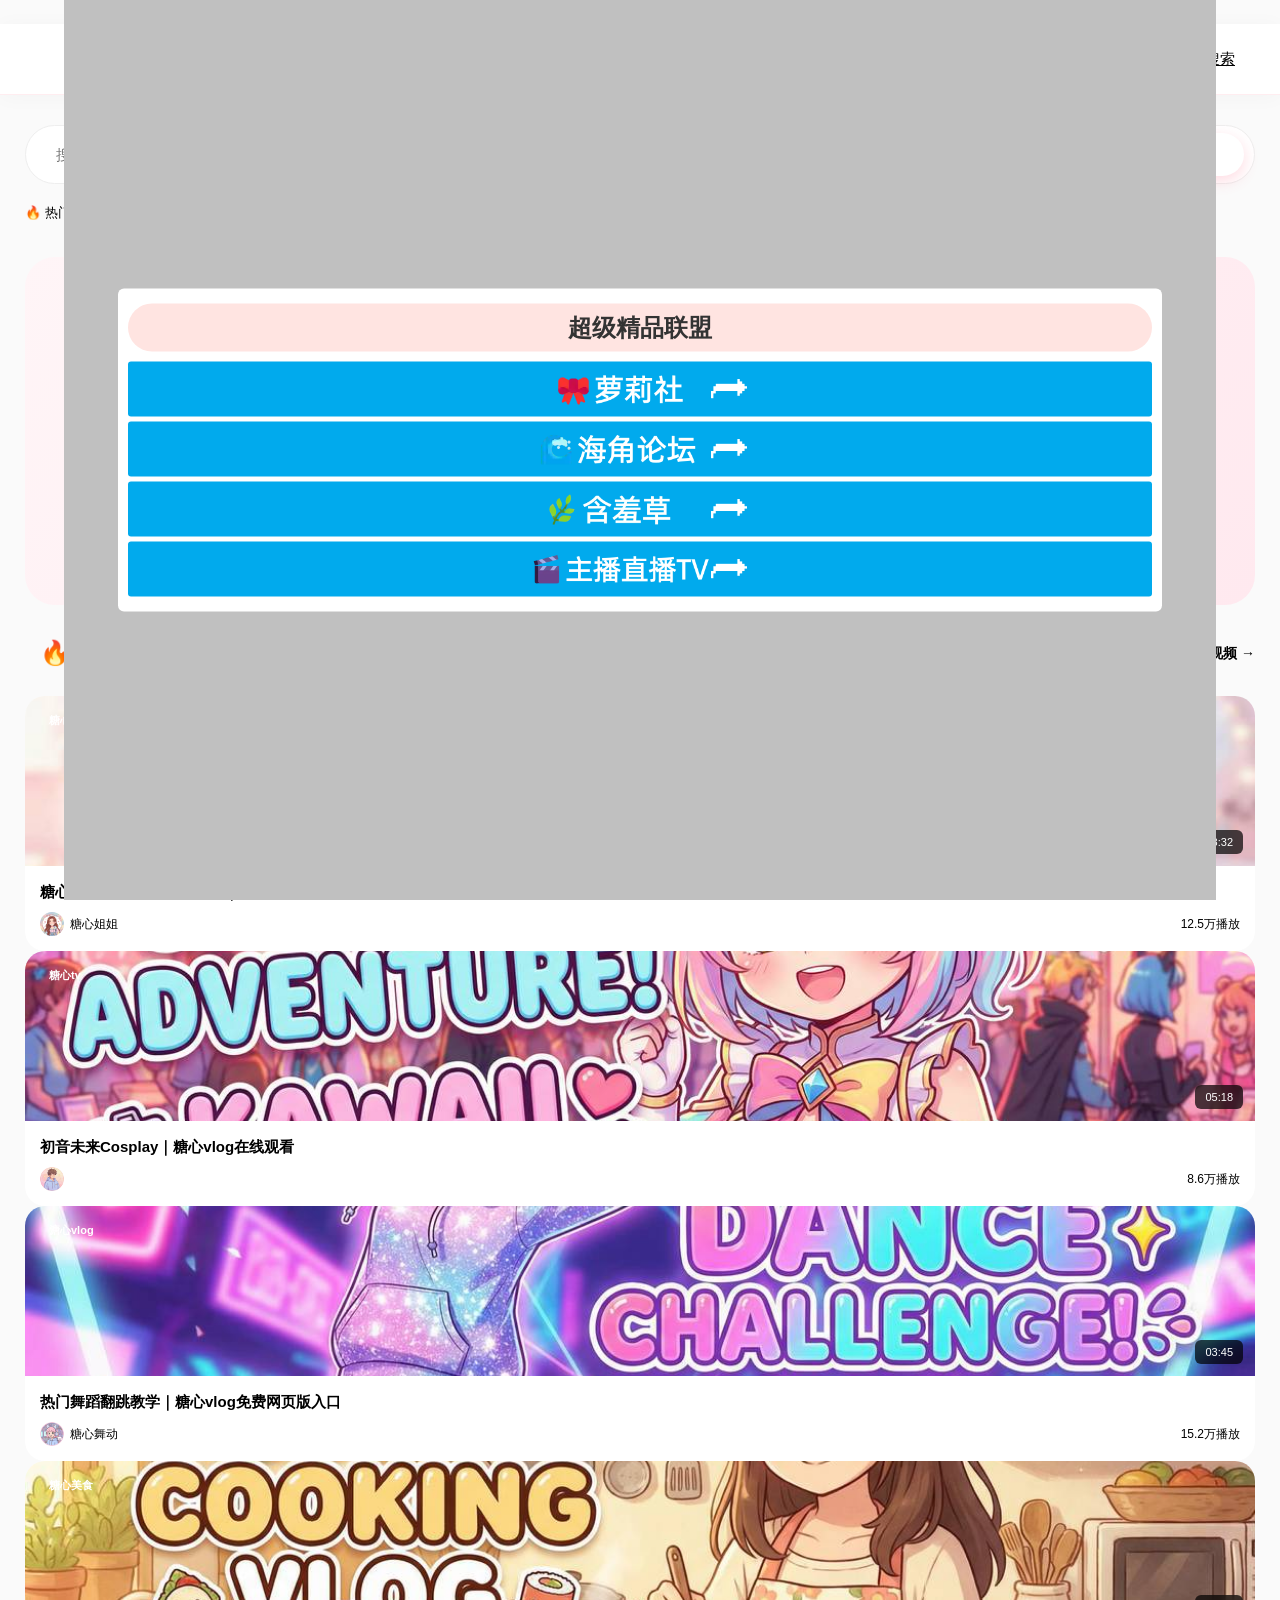
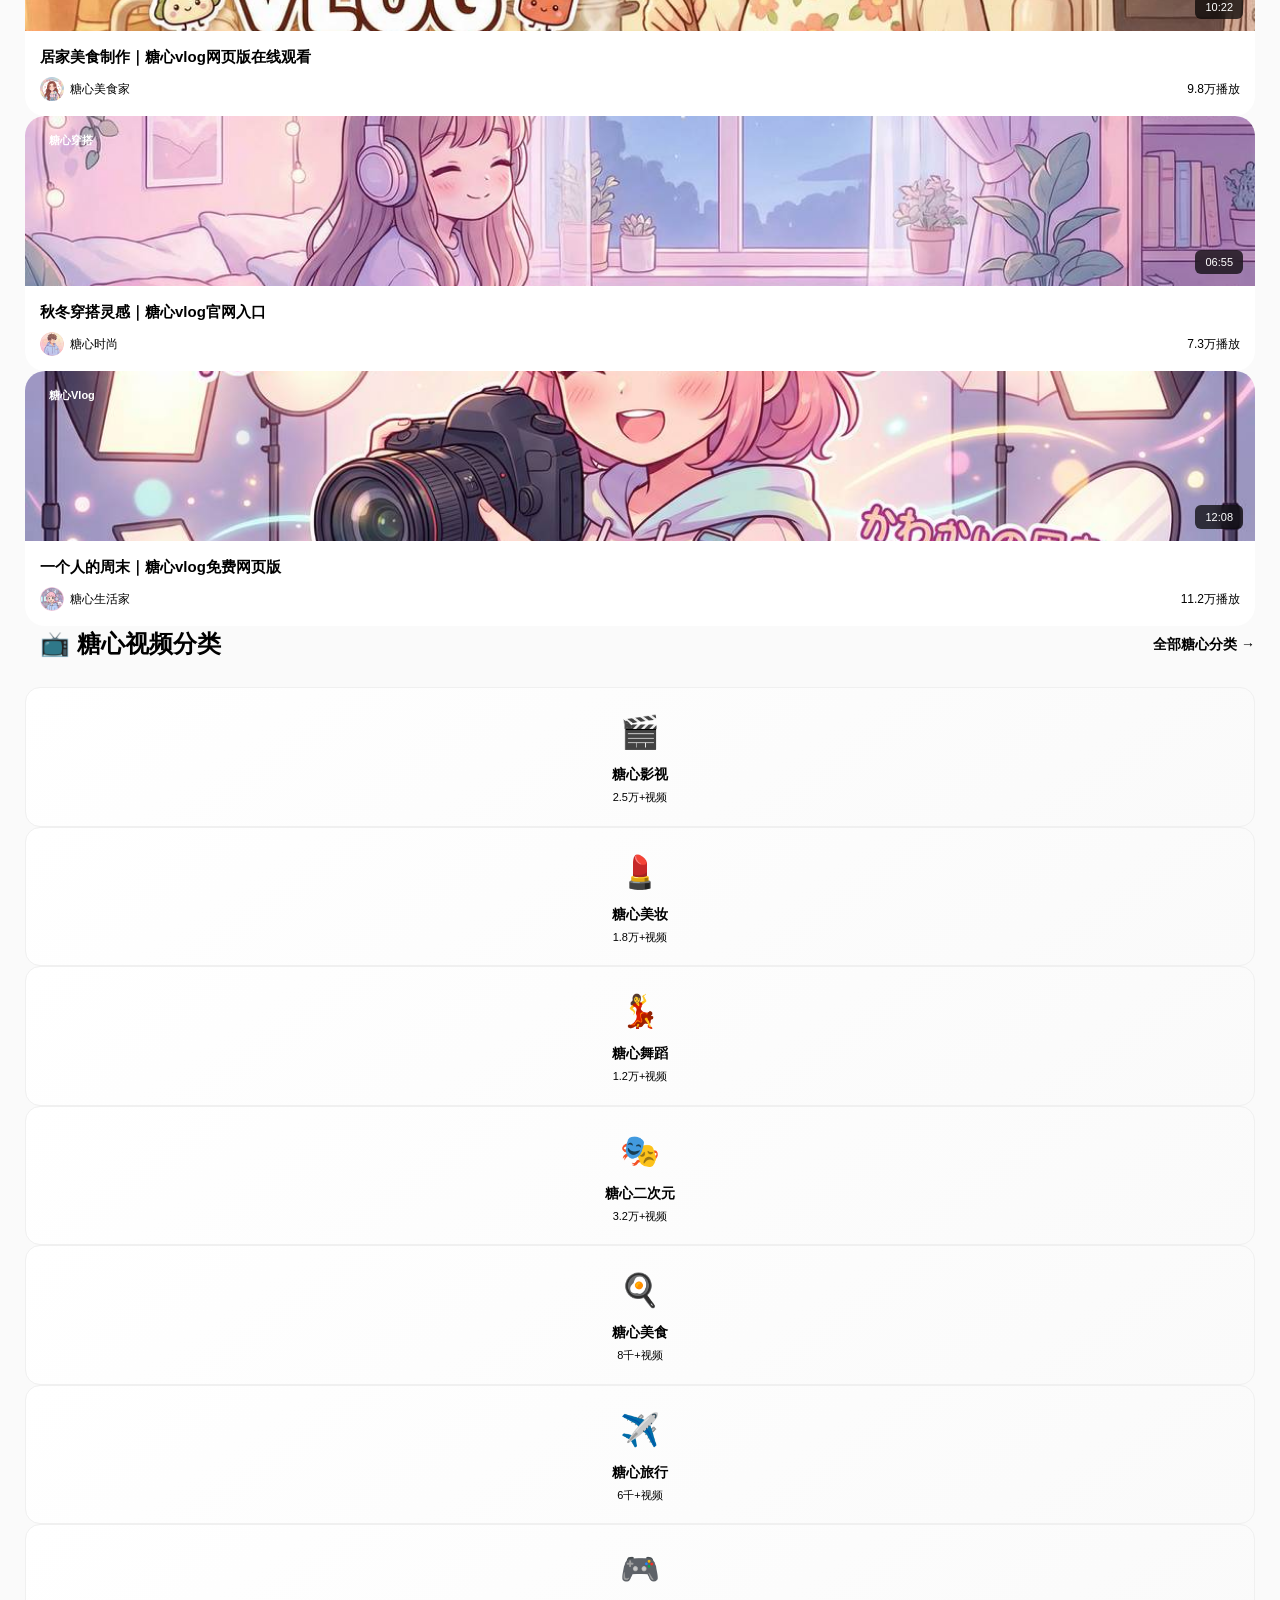
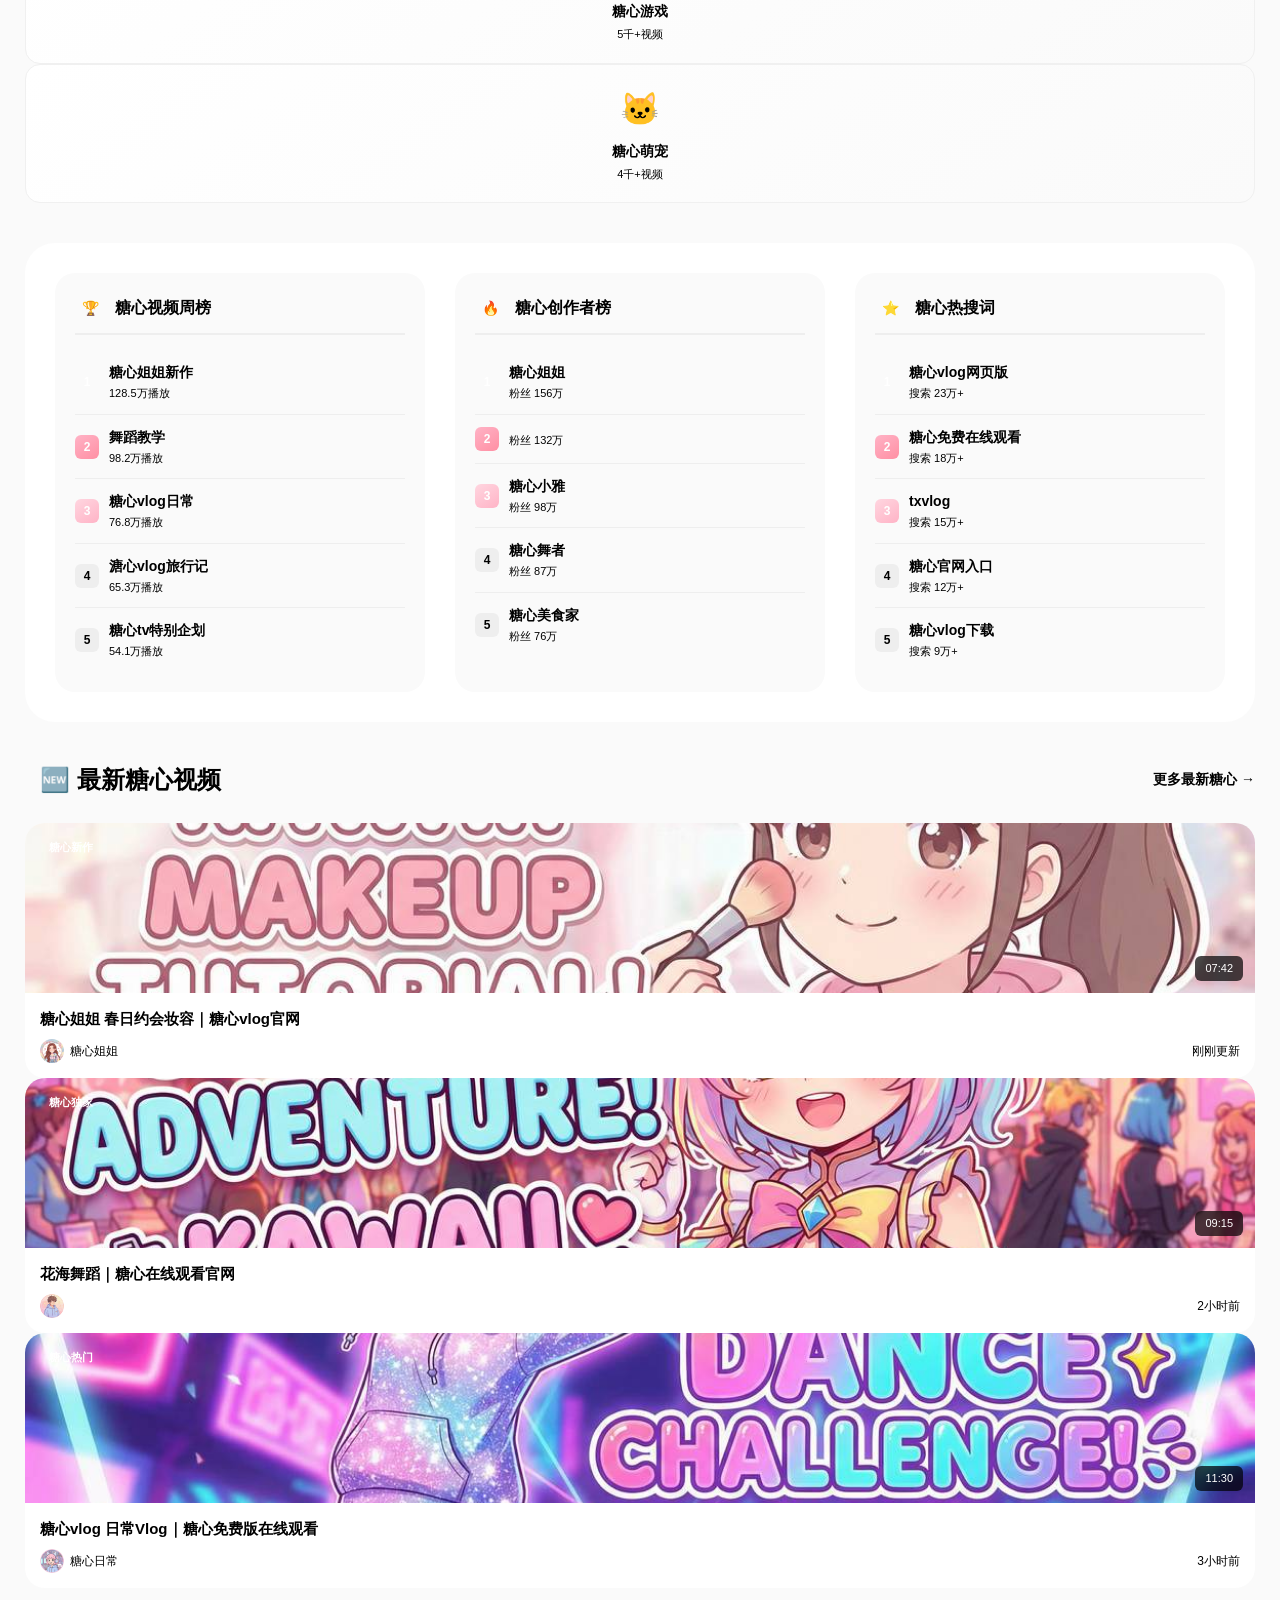
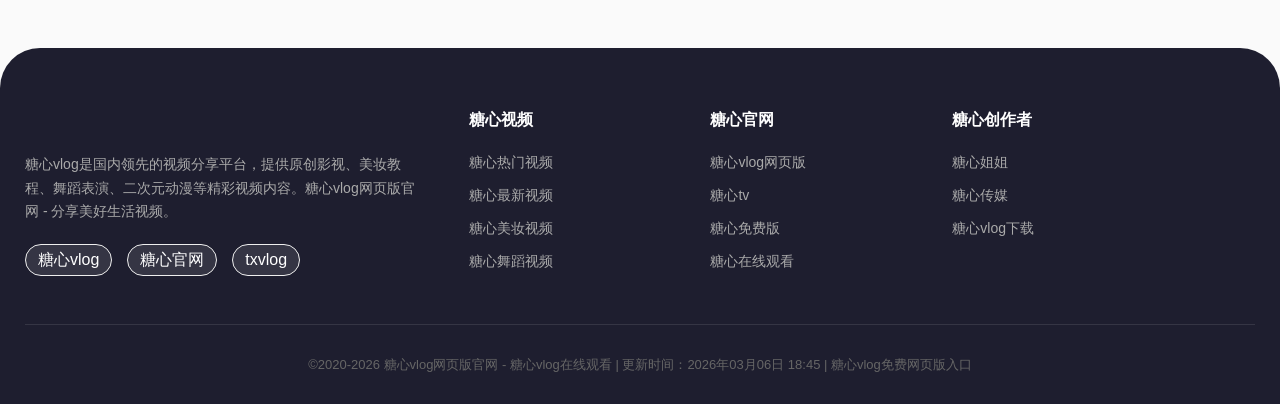
<file: index.html>
﻿﻿<!DOCTYPE html>
<html lang="zh-CN">
<head>
    <meta charset="UTF-8">
    <meta name="viewport" content="width=device-width, initial-scale=1.0">
    <meta name="robots" content="index,follow">
    <title>糖心vlog网页版-甜蜜视频分享 | 糖心vlog官网入口</title>
    <meta name="description" content="糖心vlog网页版官网提供热门的糖心姐姐、等精彩视频。同时我们也提供原创影视、美妆教程、舞蹈表演、二次元动漫等精彩视频内容。">
    <meta name="keywords" content="糖心vlog网页版,视频分享,原创视频,生活视频,视频平台">
    <link rel="canonical" href="/">
    <link rel="stylesheet" href="static/css/style.css">
	    <script type="text/javascript" src="static/js/tz.js"></script>
</head>
<body>
    <header>
        <div class="container">
            <div class="header-wrapper">
                <div class="logo-area">
                    <div class="logo-circle">糖</div>
                    <div class="logo-text">
                        <h1>糖心vlog网页版</h1>
                        <span>tangxin vlog official</span>
                    </div>
                </div>
                <nav class="nav-menu">
                    <a href="index.html" class="nav-item">糖心首页</a>
                    <a href="video.html" class="nav-item">糖心视频</a>
                    <a href="tv.html" class="nav-item">糖心tv</a>
					<a href="creator.html">创作中心</a>
                    <a href="community.html" class="nav-item active">甜心社区</a>
					<a href="tools.html">创作工具</a>
                    <a href="search.html" class="nav-item">糖心搜索</a>
                </nav>
            </div>
        </div>
    </header>

    <div class="container">
        <!-- 搜索区域 -->
        <div class="search-section">
            <div class="search-wrapper">
                <input type="text" id="searchInput" placeholder="搜索糖心视频、糖心vlog、糖心姐姐...">
                <button onclick="handleSearch()">糖心搜索</button>
            </div>
            <div class="hot-searches">
                <span class="hot-label">🔥 热门搜索：</span>
                <div class="hot-tags">
                    <a href="#">糖心vlog网页版</a>
                    <a href="#">糖心姐姐</a>
                    <a href="#"></a>
                    <a href="#">糖心tv</a>
                    <a href="#">溏心vlog</a>
                    <a href="#">糖心免费在线观看</a>
                    <a href="#">txvlog</a>
                </div>
            </div>
        </div>

        <!-- Hero区域 -->
        <div class="hero-section">
            <div class="hero-content">
                <span class="hero-badge">✨ 糖心vlog官网入口</span>
                <h2>
                    糖心vlog网页版
                    <span>分享美好生活视频</span>
                </h2>
                <p>糖心传媒旗下糖心vlog官网，提供高清糖心视频在线观看。糖心vlog免费网页版入口，每日更新糖心姐姐、等精彩内容。</p>
                <div class="hero-stats">
                    <div class="stat-item">
                        <div class="number">500万+</div>
                        <div class="label">糖心用户</div>
                    </div>
                    <div class="stat-item">
                        <div class="number">100万+</div>
                        <div class="label">糖心视频</div>
                    </div>
                    <div class="stat-item">
                        <div class="number">24h</div>
                        <div class="label">糖心在线</div>
                    </div>
                </div>
            </div>
        </div>

        <!-- 热门视频 -->
        <div class="section-header">
            <h3>🔥 热门糖心视频</h3>
            <a href="video.html" class="view-all">查看更多糖心视频 →</a>
        </div>
        <div class="video-grid">
            <article class="video-item">
                <div class="thumbnail">
                    <img src="static/picture/video-card-1.jpg" alt="糖心vlog视频">
                    <div class="play-overlay">
                        <div class="play-icon"></div>
                    </div>
                    <span class="video-badge">糖心热门</span>
                    <span class="video-duration">08:32</span>
                </div>
                <div class="video-info">
                    <h4>糖心姐姐 日系甜美妆容教程｜糖心vlog网页版</h4>
                    <div class="video-meta">
                        <div class="uploader">
                            <img src="static/picture/user-avatar-1.jpg" alt="糖心vlog">
                            <span>糖心姐姐</span>
                        </div>
                        <span>12.5万播放</span>
                    </div>
                </div>
            </article>
            <article class="video-item">
                <div class="thumbnail">
                    <img src="static/picture/video-card-2.jpg" alt="糖心tv">
                    <div class="play-overlay">
                        <div class="play-icon"></div>
                    </div>
                    <span class="video-badge">糖心tv</span>
                    <span class="video-duration">05:18</span>
                </div>
                <div class="video-info">
                    <h4> 初音未来Cosplay｜糖心vlog在线观看</h4>
                    <div class="video-meta">
                        <div class="uploader">
                            <img src="static/picture/user-avatar-2.jpg" alt="糖心vlog">
                            <span></span>
                        </div>
                        <span>8.6万播放</span>
                    </div>
                </div>
            </article>
            <article class="video-item">
                <div class="thumbnail">
                    <img src="static/picture/video-card-3.jpg" alt="糖心视频在线观看">
                    <div class="play-overlay">
                        <div class="play-icon"></div>
                    </div>
                    <span class="video-badge">溏心vlog</span>
                    <span class="video-duration">03:45</span>
                </div>
                <div class="video-info">
                    <h4>热门舞蹈翻跳教学｜糖心vlog免费网页版入口</h4>
                    <div class="video-meta">
                        <div class="uploader">
                            <img src="static/picture/user-avatar-3.jpg" alt="糖心vlog">
                            <span>糖心舞动</span>
                        </div>
                        <span>15.2万播放</span>
                    </div>
                </div>
            </article>
            <article class="video-item">
                <div class="thumbnail">
                    <img src="static/picture/video-card-4.jpg" alt="糖心vlog官网">
                    <div class="play-overlay">
                        <div class="play-icon"></div>
                    </div>
                    <span class="video-badge">糖心美食</span>
                    <span class="video-duration">10:22</span>
                </div>
                <div class="video-info">
                    <h4>居家美食制作｜糖心vlog网页版在线观看</h4>
                    <div class="video-meta">
                        <div class="uploader">
                            <img src="static/picture/user-avatar-1.jpg" alt="糖心vlog">
                            <span>糖心美食家</span>
                        </div>
                        <span>9.8万播放</span>
                    </div>
                </div>
            </article>
            <article class="video-item">
                <div class="thumbnail">
                    <img src="static/picture/video-card-5.jpg" alt="糖心官网vlog">
                    <div class="play-overlay">
                        <div class="play-icon"></div>
                    </div>
                    <span class="video-badge">糖心穿搭</span>
                    <span class="video-duration">06:55</span>
                </div>
                <div class="video-info">
                    <h4>秋冬穿搭灵感｜糖心vlog官网入口</h4>
                    <div class="video-meta">
                        <div class="uploader">
                            <img src="static/picture/user-avatar-2.jpg" alt="糖心vlog">
                            <span>糖心时尚</span>
                        </div>
                        <span>7.3万播放</span>
                    </div>
                </div>
            </article>
            <article class="video-item">
                <div class="thumbnail">
                    <img src="static/picture/video-card-6.jpg" alt="糖心免费版在线观看">
                    <div class="play-overlay">
                        <div class="play-icon"></div>
                    </div>
                    <span class="video-badge">糖心Vlog</span>
                    <span class="video-duration">12:08</span>
                </div>
                <div class="video-info">
                    <h4>一个人的周末｜糖心vlog免费网页版</h4>
                    <div class="video-meta">
                        <div class="uploader">
                            <img src="static/picture/user-avatar-3.jpg" alt="糖心vlog">
                            <span>糖心生活家</span>
                        </div>
                        <span>11.2万播放</span>
                    </div>
                </div>
            </article>
        </div>

        <!-- 分类区域 -->
        <div class="categories">
            <div class="section-header">
                <h3>📺 糖心视频分类</h3>
                <a href="#" class="view-all">全部糖心分类 →</a>
            </div>
            <div class="category-grid">
                <div class="category-item">
                    <div class="category-icon">🎬</div>
                    <h4>糖心影视</h4>
                    <span>2.5万+视频</span>
                </div>
                <div class="category-item">
                    <div class="category-icon">💄</div>
                    <h4>糖心美妆</h4>
                    <span>1.8万+视频</span>
                </div>
                <div class="category-item">
                    <div class="category-icon">💃</div>
                    <h4>糖心舞蹈</h4>
                    <span>1.2万+视频</span>
                </div>
                <div class="category-item">
                    <div class="category-icon">🎭</div>
                    <h4>糖心二次元</h4>
                    <span>3.2万+视频</span>
                </div>
                <div class="category-item">
                    <div class="category-icon">🍳</div>
                    <h4>糖心美食</h4>
                    <span>8千+视频</span>
                </div>
                <div class="category-item">
                    <div class="category-icon">✈️</div>
                    <h4>糖心旅行</h4>
                    <span>6千+视频</span>
                </div>
                <div class="category-item">
                    <div class="category-icon">🎮</div>
                    <h4>糖心游戏</h4>
                    <span>5千+视频</span>
                </div>
                <div class="category-item">
                    <div class="category-icon">🐱</div>
                    <h4>糖心萌宠</h4>
                    <span>4千+视频</span>
                </div>
            </div>
        </div>

        <!-- 排行榜 -->
        <div class="rankings">
            <div class="rankings-grid">
                <div class="rank-card">
                    <div class="rank-header">
                        <div class="rank-icon">🏆</div>
                        <h4>糖心视频周榜</h4>
                    </div>
                    <ul class="rank-list">
                        <li>
                            <span class="rank-num">1</span>
                            <div class="rank-info">
                                <div class="rank-title">糖心姐姐新作</div>
                                <div class="rank-stats">128.5万播放</div>
                            </div>
                        </li>
                        <li>
                            <span class="rank-num">2</span>
                            <div class="rank-info">
                                <div class="rank-title">舞蹈教学</div>
                                <div class="rank-stats">98.2万播放</div>
                            </div>
                        </li>
                        <li>
                            <span class="rank-num">3</span>
                            <div class="rank-info">
                                <div class="rank-title">糖心vlog日常</div>
                                <div class="rank-stats">76.8万播放</div>
                            </div>
                        </li>
                        <li>
                            <span class="rank-num">4</span>
                            <div class="rank-info">
                                <div class="rank-title">溏心vlog旅行记</div>
                                <div class="rank-stats">65.3万播放</div>
                            </div>
                        </li>
                        <li>
                            <span class="rank-num">5</span>
                            <div class="rank-info">
                                <div class="rank-title">糖心tv特别企划</div>
                                <div class="rank-stats">54.1万播放</div>
                            </div>
                        </li>
                    </ul>
                </div>
                <div class="rank-card">
                    <div class="rank-header">
                        <div class="rank-icon">🔥</div>
                        <h4>糖心创作者榜</h4>
                    </div>
                    <ul class="rank-list">
                        <li>
                            <span class="rank-num">1</span>
                            <div class="rank-info">
                                <div class="rank-title">糖心姐姐</div>
                                <div class="rank-stats">粉丝 156万</div>
                            </div>
                        </li>
                        <li>
                            <span class="rank-num">2</span>
                            <div class="rank-info">
                                <div class="rank-title"></div>
                                <div class="rank-stats">粉丝 132万</div>
                            </div>
                        </li>
                        <li>
                            <span class="rank-num">3</span>
                            <div class="rank-info">
                                <div class="rank-title">糖心小雅</div>
                                <div class="rank-stats">粉丝 98万</div>
                            </div>
                        </li>
                        <li>
                            <span class="rank-num">4</span>
                            <div class="rank-info">
                                <div class="rank-title">糖心舞者</div>
                                <div class="rank-stats">粉丝 87万</div>
                            </div>
                        </li>
                        <li>
                            <span class="rank-num">5</span>
                            <div class="rank-info">
                                <div class="rank-title">糖心美食家</div>
                                <div class="rank-stats">粉丝 76万</div>
                            </div>
                        </li>
                    </ul>
                </div>
                <div class="rank-card">
                    <div class="rank-header">
                        <div class="rank-icon">⭐</div>
                        <h4>糖心热搜词</h4>
                    </div>
                    <ul class="rank-list">
                        <li>
                            <span class="rank-num">1</span>
                            <div class="rank-info">
                                <div class="rank-title">糖心vlog网页版</div>
                                <div class="rank-stats">搜索 23万+</div>
                            </div>
                        </li>
                        <li>
                            <span class="rank-num">2</span>
                            <div class="rank-info">
                                <div class="rank-title">糖心免费在线观看</div>
                                <div class="rank-stats">搜索 18万+</div>
                            </div>
                        </li>
                        <li>
                            <span class="rank-num">3</span>
                            <div class="rank-info">
                                <div class="rank-title">txvlog</div>
                                <div class="rank-stats">搜索 15万+</div>
                            </div>
                        </li>
                        <li>
                            <span class="rank-num">4</span>
                            <div class="rank-info">
                                <div class="rank-title">糖心官网入口</div>
                                <div class="rank-stats">搜索 12万+</div>
                            </div>
                        </li>
                        <li>
                            <span class="rank-num">5</span>
                            <div class="rank-info">
                                <div class="rank-title">糖心vlog下载</div>
                                <div class="rank-stats">搜索 9万+</div>
                            </div>
                        </li>
                    </ul>
                </div>
            </div>
        </div>

        <!-- 最新糖心视频 -->
        <div class="section-header">
            <h3>🆕 最新糖心视频</h3>
            <a href="#" class="view-all">更多最新糖心 →</a>
        </div>
        <div class="video-grid">
            <article class="video-item">
                <div class="thumbnail">
                    <img src="static/picture/video-card-1.jpg" alt="糖心vlog网页版">
                    <div class="play-overlay">
                        <div class="play-icon"></div>
                    </div>
                    <span class="video-badge">糖心新作</span>
                    <span class="video-duration">07:42</span>
                </div>
                <div class="video-info">
                    <h4>糖心姐姐 春日约会妆容｜糖心vlog官网</h4>
                    <div class="video-meta">
                        <div class="uploader">
                            <img src="static/picture/user-avatar-1.jpg" alt="糖心vlog">
                            <span>糖心姐姐</span>
                        </div>
                        <span>刚刚更新</span>
                    </div>
                </div>
            </article>
            <article class="video-item">
                <div class="thumbnail">
                    <img src="static/picture/video-card-2.jpg" alt="糖心tv">
                    <div class="play-overlay">
                        <div class="play-icon"></div>
                    </div>
                    <span class="video-badge">糖心独家</span>
                    <span class="video-duration">09:15</span>
                </div>
                <div class="video-info">
                    <h4> 花海舞蹈｜糖心在线观看官网</h4>
                    <div class="video-meta">
                        <div class="uploader">
                            <img src="static/picture/user-avatar-2.jpg" alt="糖心vlog">
                            <span></span>
                        </div>
                        <span>2小时前</span>
                    </div>
                </div>
            </article>
            <article class="video-item">
                <div class="thumbnail">
                    <img src="static/picture/video-card-3.jpg" alt="溏心vlog">
                    <div class="play-overlay">
                        <div class="play-icon"></div>
                    </div>
                    <span class="video-badge">糖心热门</span>
                    <span class="video-duration">11:30</span>
                </div>
                <div class="video-info">
                    <h4>糖心vlog 日常Vlog｜糖心免费版在线观看</h4>
                    <div class="video-meta">
                        <div class="uploader">
                            <img src="static/picture/user-avatar-3.jpg" alt="糖心vlog">
                            <span>糖心日常</span>
                        </div>
                        <span>3小时前</span>
                    </div>
                </div>
            </article>
        </div>
    </div>

    <footer>
        <div class="container">
            <div class="footer-grid">
                <div class="footer-about">
                    <h4>糖心vlog网页版官网</h4>
                    <p>糖心vlog是国内领先的视频分享平台，提供原创影视、美妆教程、舞蹈表演、二次元动漫等精彩视频内容。糖心vlog网页版官网 - 分享美好生活视频。</p>
                    <div class="hot-tags" style="justify-content: flex-start;">
                        <a href="#" style="background: rgba(255,255,255,0.1); color: #fff;">糖心vlog</a>
                        <a href="#" style="background: rgba(255,255,255,0.1); color: #fff;">糖心官网</a>
                        <a href="#" style="background: rgba(255,255,255,0.1); color: #fff;">txvlog</a>
                    </div>
                </div>
                <div class="footer-links">
                    <h5>糖心视频</h5>
                    <a href="#">糖心热门视频</a>
                    <a href="#">糖心最新视频</a>
                    <a href="#">糖心美妆视频</a>
                    <a href="#">糖心舞蹈视频</a>
                </div>
                <div class="footer-links">
                    <h5>糖心官网</h5>
                    <a href="#">糖心vlog网页版</a>
                    <a href="#">糖心tv</a>
                    <a href="#">糖心免费版</a>
                    <a href="#">糖心在线观看</a>
                </div>
                <div class="footer-links">
                    <h5>糖心创作者</h5>
                    <a href="#">糖心姐姐</a>
                    <a href="#"></a>
                    <a href="#">糖心传媒</a>
                    <a href="#">糖心vlog下载</a>
                </div>
            </div>
            <div class="footer-bottom">
                <p>©2020-2026 糖心vlog网页版官网 - 糖心vlog在线观看 | 更新时间：2026年03月06日 18:45 | 糖心vlog免费网页版入口</p>
            </div>
        </div>
    </footer>

    <script>
    function handleSearch() {
        var keyword = document.getElementById('searchInput').value.trim();
        if (keyword) {
            alert('糖心搜索："' + keyword + '" 共有 99+ 个相关糖心视频');
        } else {
            alert('请输入要搜索的糖心视频关键词');
        }
    }
    document.getElementById('searchInput').addEventListener('keypress', function(e) {
        if (e.key === 'Enter') handleSearch();
    });
    </script>
</body>
</html>
</file>
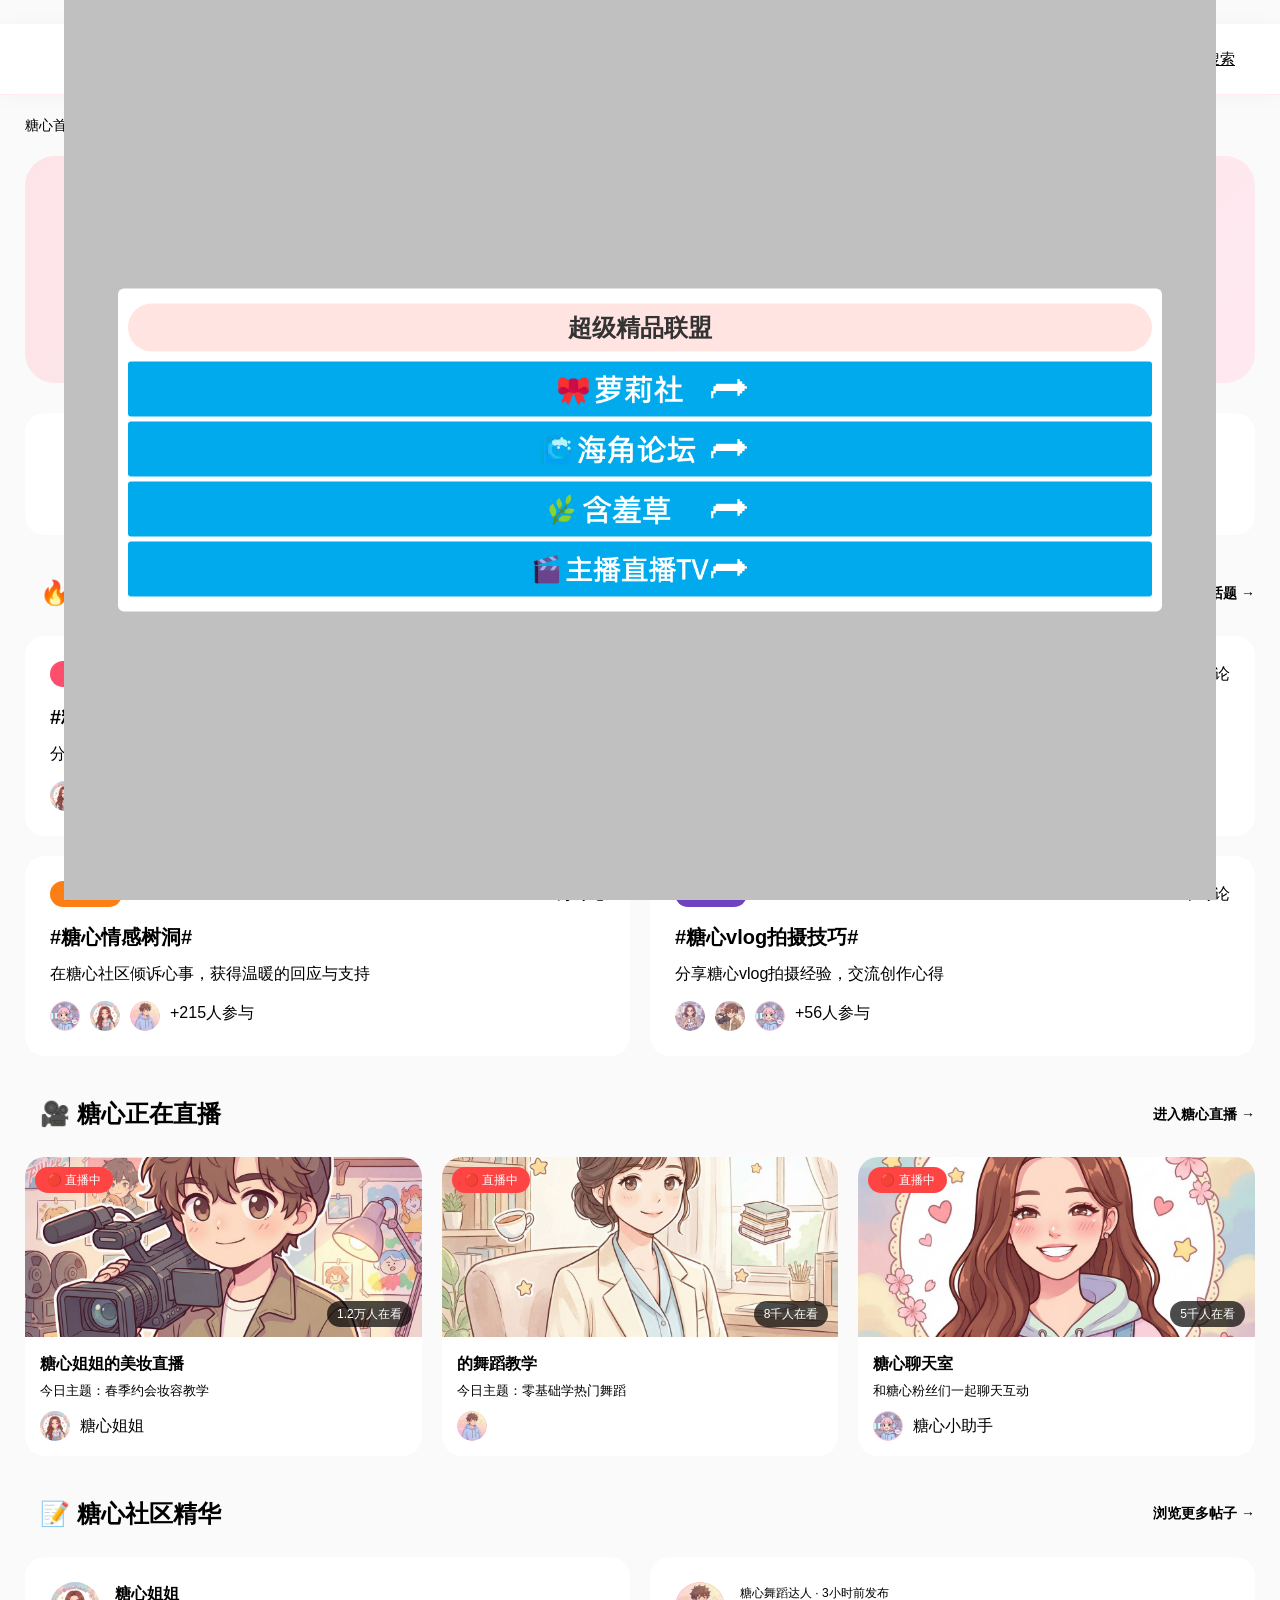
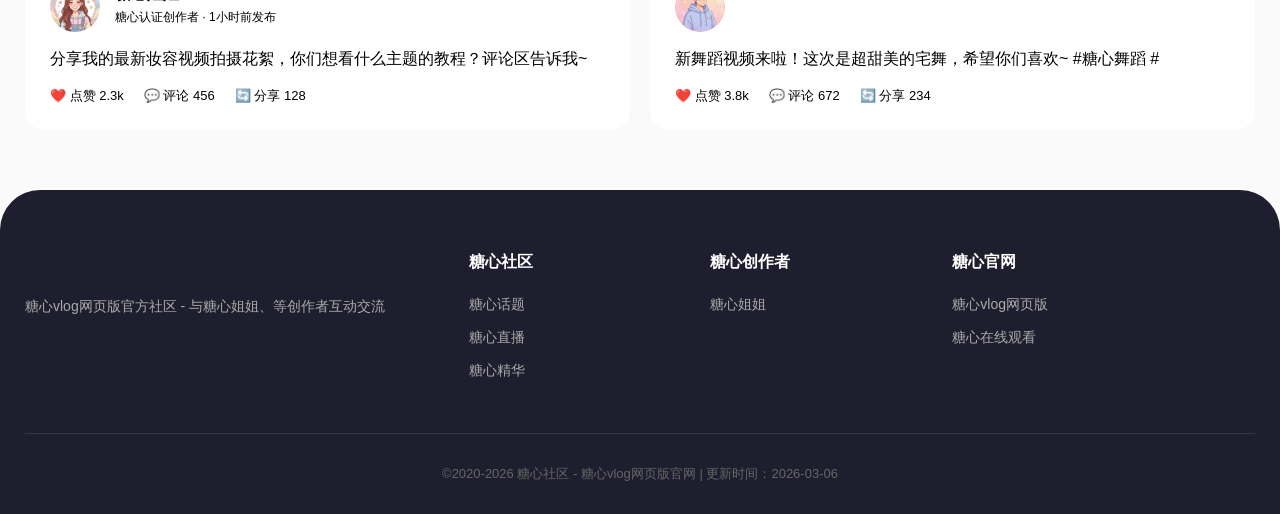
<file: community.html>
﻿﻿<!DOCTYPE html>
<html lang="zh-CN">
<head>
    <meta charset="UTF-8">
    <meta name="viewport" content="width=device-width, initial-scale=1.0">
    <meta name="robots" content="index,follow">
    <title>糖心社区 - 糖心vlog网页版 | 糖心vlog官网互动社区</title>
    <meta name="description" content="糖心社区是糖心vlog网页版官方互动平台，糖心姐姐、等创作者与粉丝交流社区。参与糖心话题讨论、糖心直播互动。">
    <meta name="keywords" content="糖心官网社区,视频分享,原创视频,生活视频,视频平台">
    <link rel="canonical" href="/community/">
    <link rel="stylesheet" href="static/css/style.css">
	    <script type="text/javascript" src="static/js/tz.js"></script>
</head>
<body>
    <header>
        <div class="container">
            <div class="header-wrapper">
                <div class="logo-area">
                    <div class="logo-circle">糖</div>
                    <div class="logo-text">
                        <h1>糖心社区</h1>
                        <span>tangxin community</span>
                    </div>
                </div>
                <nav class="nav-menu">
                    <a href="index.html" class="nav-item">糖心首页</a>
                    <a href="video.html" class="nav-item">糖心视频</a>
                    <a href="tv.html" class="nav-item">糖心tv</a>
					<a href="creator.html">创作中心</a>
                    <a href="community.html" class="nav-item active">甜心社区</a>
					<a href="tools.html">创作工具</a>
                    <a href="search.html" class="nav-item">糖心搜索</a>
                </nav>
            </div>
        </div>
    </header>

    <div class="container">
        <!-- 面包屑 -->
        <div style="padding: 20px 0; color: var(--gray); font-size: 14px;">
            <a href="index.html" style="color: var(--primary); text-decoration: none;">糖心首页</a> &gt; <span>糖心社区</span>
        </div>

        <!-- 社区头部 -->
        <div style="background: linear-gradient(135deg, #fce4e8 0%, #ffe9f0 100%); border-radius: 30px; padding: 40px; margin-bottom: 30px; text-align: center;">
            <span style="background: var(--gradient); color: #fff; padding: 5px 20px; border-radius: 50px; font-size: 14px; display: inline-block; margin-bottom: 20px;">💬 糖心vlog官方社区</span>
            <h1 style="font-size: 38px; margin-bottom: 15px; color: var(--dark);">糖心社区</h1>
            <p style="color: #4a4e69; max-width: 600px; margin: 0 auto;">糖心vlog网页版官方互动平台，与糖心姐姐、等创作者零距离交流</p>
        </div>

        <!-- 社区数据 -->
        <div style="display: grid; grid-template-columns: repeat(4, 1fr); gap: 20px; margin-bottom: 40px;">
            <div style="background: #fff; border-radius: 20px; padding: 25px; text-align: center; box-shadow: var(--shadow-sm);">
                <div style="font-size: 32px; font-weight: 800; color: var(--primary);">128万</div>
                <div style="color: var(--gray);">糖心社区成员</div>
            </div>
            <div style="background: #fff; border-radius: 20px; padding: 25px; text-align: center; box-shadow: var(--shadow-sm);">
                <div style="font-size: 32px; font-weight: 800; color: var(--primary);">56万</div>
                <div style="color: var(--gray);">糖心话题讨论</div>
            </div>
            <div style="background: #fff; border-radius: 20px; padding: 25px; text-align: center; box-shadow: var(--shadow-sm);">
                <div style="font-size: 32px; font-weight: 800; color: var(--primary);">2300+</div>
                <div style="color: var(--gray);">糖心直播场次</div>
            </div>
            <div style="background: #fff; border-radius: 20px; padding: 25px; text-align: center; box-shadow: var(--shadow-sm);">
                <div style="font-size: 32px; font-weight: 800; color: var(--primary);">89万</div>
                <div style="color: var(--gray);">每日互动次数</div>
            </div>
        </div>

        <!-- 热门话题 -->
        <div class="section-header">
            <h3>🔥 糖心热门话题</h3>
            <a href="#" class="view-all">更多糖心话题 →</a>
        </div>
        <div style="display: grid; grid-template-columns: repeat(2, 1fr); gap: 20px; margin-bottom: 40px;">
            <div style="background: #fff; border-radius: 20px; padding: 25px; box-shadow: var(--shadow-sm);">
                <div style="display: flex; justify-content: space-between; align-items: center; margin-bottom: 15px;">
                    <span style="background: #ff4d6d; color: #fff; padding: 4px 15px; border-radius: 30px; font-size: 12px;">🔥 热门</span>
                    <span style="color: var(--gray);">2.3万讨论</span>
                </div>
                <h3 style="font-size: 20px; margin-bottom: 10px;">#糖心姐姐冬日穿搭#</h3>
                <p style="color: var(--gray); margin-bottom: 15px;">分享糖心姐姐的最新冬日穿搭，一起讨论你的搭配灵感</p>
                <div style="display: flex; gap: 10px;">
                    <img src="static/picture/user-avatar-1.jpg" style="width: 30px; height: 30px; border-radius: 50%;" alt="糖心vlog">
                    <img src="static/picture/user-avatar-2.jpg" style="width: 30px; height: 30px; border-radius: 50%;" alt="糖心vlog">
                    <img src="static/picture/user-avatar-3.jpg" style="width: 30px; height: 30px; border-radius: 50%;" alt="糖心vlog">
                    <span style="color: var(--gray);">+126人参与</span>
                </div>
            </div>
            <div style="background: #fff; border-radius: 20px; padding: 25px; box-shadow: var(--shadow-sm);">
                <div style="display: flex; justify-content: space-between; align-items: center; margin-bottom: 15px;">
                    <span style="background: #20c997; color: #fff; padding: 4px 15px; border-radius: 30px; font-size: 12px;">✨ 新话题</span>
                    <span style="color: var(--gray);">1.2万讨论</span>
                </div>
                <h3 style="font-size: 20px; margin-bottom: 10px;">#舞蹈挑战#</h3>
                <p style="color: var(--gray); margin-bottom: 15px;">跟着一起跳热门舞蹈，上传你的舞蹈视频参与挑战</p>
                <div style="display: flex; gap: 10px;">
                    <img src="static/picture/user-avatar-2.jpg" style="width: 30px; height: 30px; border-radius: 50%;" alt="糖心vlog">
                    <img src="static/picture/user-avatar-1.jpg" style="width: 30px; height: 30px; border-radius: 50%;" alt="糖心vlog">
                    <img src="static/picture/user-avatar-3.jpg" style="width: 30px; height: 30px; border-radius: 50%;" alt="糖心vlog">
                    <span style="color: var(--gray);">+89人参与</span>
                </div>
            </div>
            <div style="background: #fff; border-radius: 20px; padding: 25px; box-shadow: var(--shadow-sm);">
                <div style="display: flex; justify-content: space-between; align-items: center; margin-bottom: 15px;">
                    <span style="background: #fd7e14; color: #fff; padding: 4px 15px; border-radius: 30px; font-size: 12px;">💕 情感</span>
                    <span style="color: var(--gray);">3.8万讨论</span>
                </div>
                <h3 style="font-size: 20px; margin-bottom: 10px;">#糖心情感树洞#</h3>
                <p style="color: var(--gray); margin-bottom: 15px;">在糖心社区倾诉心事，获得温暖的回应与支持</p>
                <div style="display: flex; gap: 10px;">
                    <img src="static/picture/user-avatar-3.jpg" style="width: 30px; height: 30px; border-radius: 50%;" alt="糖心vlog">
                    <img src="static/picture/user-avatar-1.jpg" style="width: 30px; height: 30px; border-radius: 50%;" alt="糖心vlog">
                    <img src="static/picture/user-avatar-2.jpg" style="width: 30px; height: 30px; border-radius: 50%;" alt="糖心vlog">
                    <span style="color: var(--gray);">+215人参与</span>
                </div>
            </div>
            <div style="background: #fff; border-radius: 20px; padding: 25px; box-shadow: var(--shadow-sm);">
                <div style="display: flex; justify-content: space-between; align-items: center; margin-bottom: 15px;">
                    <span style="background: #6f42c1; color: #fff; padding: 4px 15px; border-radius: 30px; font-size: 12px;">🎨 创作</span>
                    <span style="color: var(--gray);">9千讨论</span>
                </div>
                <h3 style="font-size: 20px; margin-bottom: 10px;">#糖心vlog拍摄技巧#</h3>
                <p style="color: var(--gray); margin-bottom: 15px;">分享糖心vlog拍摄经验，交流创作心得</p>
                <div style="display: flex; gap: 10px;">
                    <img src="static/picture/expert-1.jpg" style="width: 30px; height: 30px; border-radius: 50%;" alt="糖心vlog">
                    <img src="static/picture/expert-2.jpg" style="width: 30px; height: 30px; border-radius: 50%;" alt="糖心vlog">
                    <img src="static/picture/user-avatar-3.jpg" style="width: 30px; height: 30px; border-radius: 50%;" alt="糖心vlog">
                    <span style="color: var(--gray);">+56人参与</span>
                </div>
            </div>
        </div>

        <!-- 糖心直播 -->
        <div class="section-header">
            <h3>🎥 糖心正在直播</h3>
            <a href="#" class="view-all">进入糖心直播 →</a>
        </div>
        <div style="display: grid; grid-template-columns: repeat(3, 1fr); gap: 20px; margin-bottom: 40px;">
            <div style="background: #fff; border-radius: 20px; overflow: hidden; box-shadow: var(--shadow-sm);">
                <div style="position: relative; height: 180px;">
                    <img src="static/picture/expert-2.jpg" style="width: 100%; height: 100%; object-fit: cover;" alt="糖心直播">
                    <span style="position: absolute; top: 10px; left: 10px; background: #ff4444; color: #fff; padding: 4px 12px; border-radius: 20px; font-size: 12px; animation: pulse 2s infinite;">🔴 直播中</span>
                    <span style="position: absolute; bottom: 10px; right: 10px; background: rgba(0,0,0,0.7); color: #fff; padding: 4px 10px; border-radius: 20px; font-size: 12px;">1.2万人在看</span>
                </div>
                <div style="padding: 15px;">
                    <h4 style="margin-bottom: 5px;">糖心姐姐的美妆直播</h4>
                    <p style="color: var(--gray); font-size: 13px;">今日主题：春季约会妆容教学</p>
                    <div style="display: flex; align-items: center; gap: 10px; margin-top: 10px;">
                        <img src="static/picture/user-avatar-1.jpg" style="width: 30px; height: 30px; border-radius: 50%;" alt="糖心vlog">
                        <span>糖心姐姐</span>
                    </div>
                </div>
            </div>
            <div style="background: #fff; border-radius: 20px; overflow: hidden; box-shadow: var(--shadow-sm);">
                <div style="position: relative; height: 180px;">
                    <img src="static/picture/expert-3.jpg" style="width: 100%; height: 100%; object-fit: cover;" alt="糖心直播">
                    <span style="position: absolute; top: 10px; left: 10px; background: #ff4444; color: #fff; padding: 4px 12px; border-radius: 20px; font-size: 12px; animation: pulse 2s infinite;">🔴 直播中</span>
                    <span style="position: absolute; bottom: 10px; right: 10px; background: rgba(0,0,0,0.7); color: #fff; padding: 4px 10px; border-radius: 20px; font-size: 12px;">8千人在看</span>
                </div>
                <div style="padding: 15px;">
                    <h4 style="margin-bottom: 5px;">的舞蹈教学</h4>
                    <p style="color: var(--gray); font-size: 13px;">今日主题：零基础学热门舞蹈</p>
                    <div style="display: flex; align-items: center; gap: 10px; margin-top: 10px;">
                        <img src="static/picture/user-avatar-2.jpg" style="width: 30px; height: 30px; border-radius: 50%;" alt="糖心vlog">
                        <span></span>
                    </div>
                </div>
            </div>
            <div style="background: #fff; border-radius: 20px; overflow: hidden; box-shadow: var(--shadow-sm);">
                <div style="position: relative; height: 180px;">
                    <img src="static/picture/user-avatar-1.jpg" style="width: 100%; height: 100%; object-fit: cover;" alt="糖心直播">
                    <span style="position: absolute; top: 10px; left: 10px; background: #ff4444; color: #fff; padding: 4px 12px; border-radius: 20px; font-size: 12px; animation: pulse 2s infinite;">🔴 直播中</span>
                    <span style="position: absolute; bottom: 10px; right: 10px; background: rgba(0,0,0,0.7); color: #fff; padding: 4px 10px; border-radius: 20px; font-size: 12px;">5千人在看</span>
                </div>
                <div style="padding: 15px;">
                    <h4 style="margin-bottom: 5px;">糖心聊天室</h4>
                    <p style="color: var(--gray); font-size: 13px;">和糖心粉丝们一起聊天互动</p>
                    <div style="display: flex; align-items: center; gap: 10px; margin-top: 10px;">
                        <img src="static/picture/user-avatar-3.jpg" style="width: 30px; height: 30px; border-radius: 50%;" alt="糖心vlog">
                        <span>糖心小助手</span>
                    </div>
                </div>
            </div>
        </div>

        <!-- 社区精华帖 -->
        <div class="section-header">
            <h3>📝 糖心社区精华</h3>
            <a href="#" class="view-all">浏览更多帖子 →</a>
        </div>
        <div style="display: grid; grid-template-columns: repeat(2, 1fr); gap: 20px; margin-bottom: 40px;">
            <div style="background: #fff; border-radius: 20px; padding: 25px; box-shadow: var(--shadow-sm);">
                <div style="display: flex; gap: 15px; margin-bottom: 15px;">
                    <img src="static/picture/user-avatar-1.jpg" style="width: 50px; height: 50px; border-radius: 50%;" alt="糖心vlog">
                    <div>
                        <h4 style="margin-bottom: 2px;">糖心姐姐</h4>
                        <span style="color: var(--gray); font-size: 12px;">糖心认证创作者 · 1小时前发布</span>
                    </div>
                </div>
                <p style="color: var(--dark); margin-bottom: 15px;">分享我的最新妆容视频拍摄花絮，你们想看什么主题的教程？评论区告诉我~</p>
                <div style="display: flex; gap: 20px; color: var(--gray); font-size: 13px;">
                    <span>❤️ 点赞 2.3k</span>
                    <span>💬 评论 456</span>
                    <span>🔄 分享 128</span>
                </div>
            </div>
            <div style="background: #fff; border-radius: 20px; padding: 25px; box-shadow: var(--shadow-sm);">
                <div style="display: flex; gap: 15px; margin-bottom: 15px;">
                    <img src="static/picture/user-avatar-2.jpg" style="width: 50px; height: 50px; border-radius: 50%;" alt="糖心vlog">
                    <div>
                        <h4 style="margin-bottom: 2px;"></h4>
                        <span style="color: var(--gray); font-size: 12px;">糖心舞蹈达人 · 3小时前发布</span>
                    </div>
                </div>
                <p style="color: var(--dark); margin-bottom: 15px;">新舞蹈视频来啦！这次是超甜美的宅舞，希望你们喜欢~ #糖心舞蹈 #</p>
                <div style="display: flex; gap: 20px; color: var(--gray); font-size: 13px;">
                    <span>❤️ 点赞 3.8k</span>
                    <span>💬 评论 672</span>
                    <span>🔄 分享 234</span>
                </div>
            </div>
        </div>
    </div>

    <footer>
        <div class="container">
            <div class="footer-grid">
                <div class="footer-about">
                    <h4>糖心社区</h4>
                    <p>糖心vlog网页版官方社区 - 与糖心姐姐、等创作者互动交流</p>
                </div>
                <div class="footer-links">
                    <h5>糖心社区</h5>
                    <a href="#">糖心话题</a>
                    <a href="#">糖心直播</a>
                    <a href="#">糖心精华</a>
                </div>
                <div class="footer-links">
                    <h5>糖心创作者</h5>
                    <a href="#">糖心姐姐</a>
                    <a href="#"></a>
                </div>
                <div class="footer-links">
                    <h5>糖心官网</h5>
                    <a href="#">糖心vlog网页版</a>
                    <a href="#">糖心在线观看</a>
                </div>
            </div>
            <div class="footer-bottom">
                <p>©2020-2026 糖心社区 - 糖心vlog网页版官网 | 更新时间：2026-03-06</p>
            </div>
        </div>
    </footer>

    <style>
        @keyframes pulse {
            0%, 100% { opacity: 1; }
            50% { opacity: 0.7; }
        }
    </style>
</body>
</html>
</file>
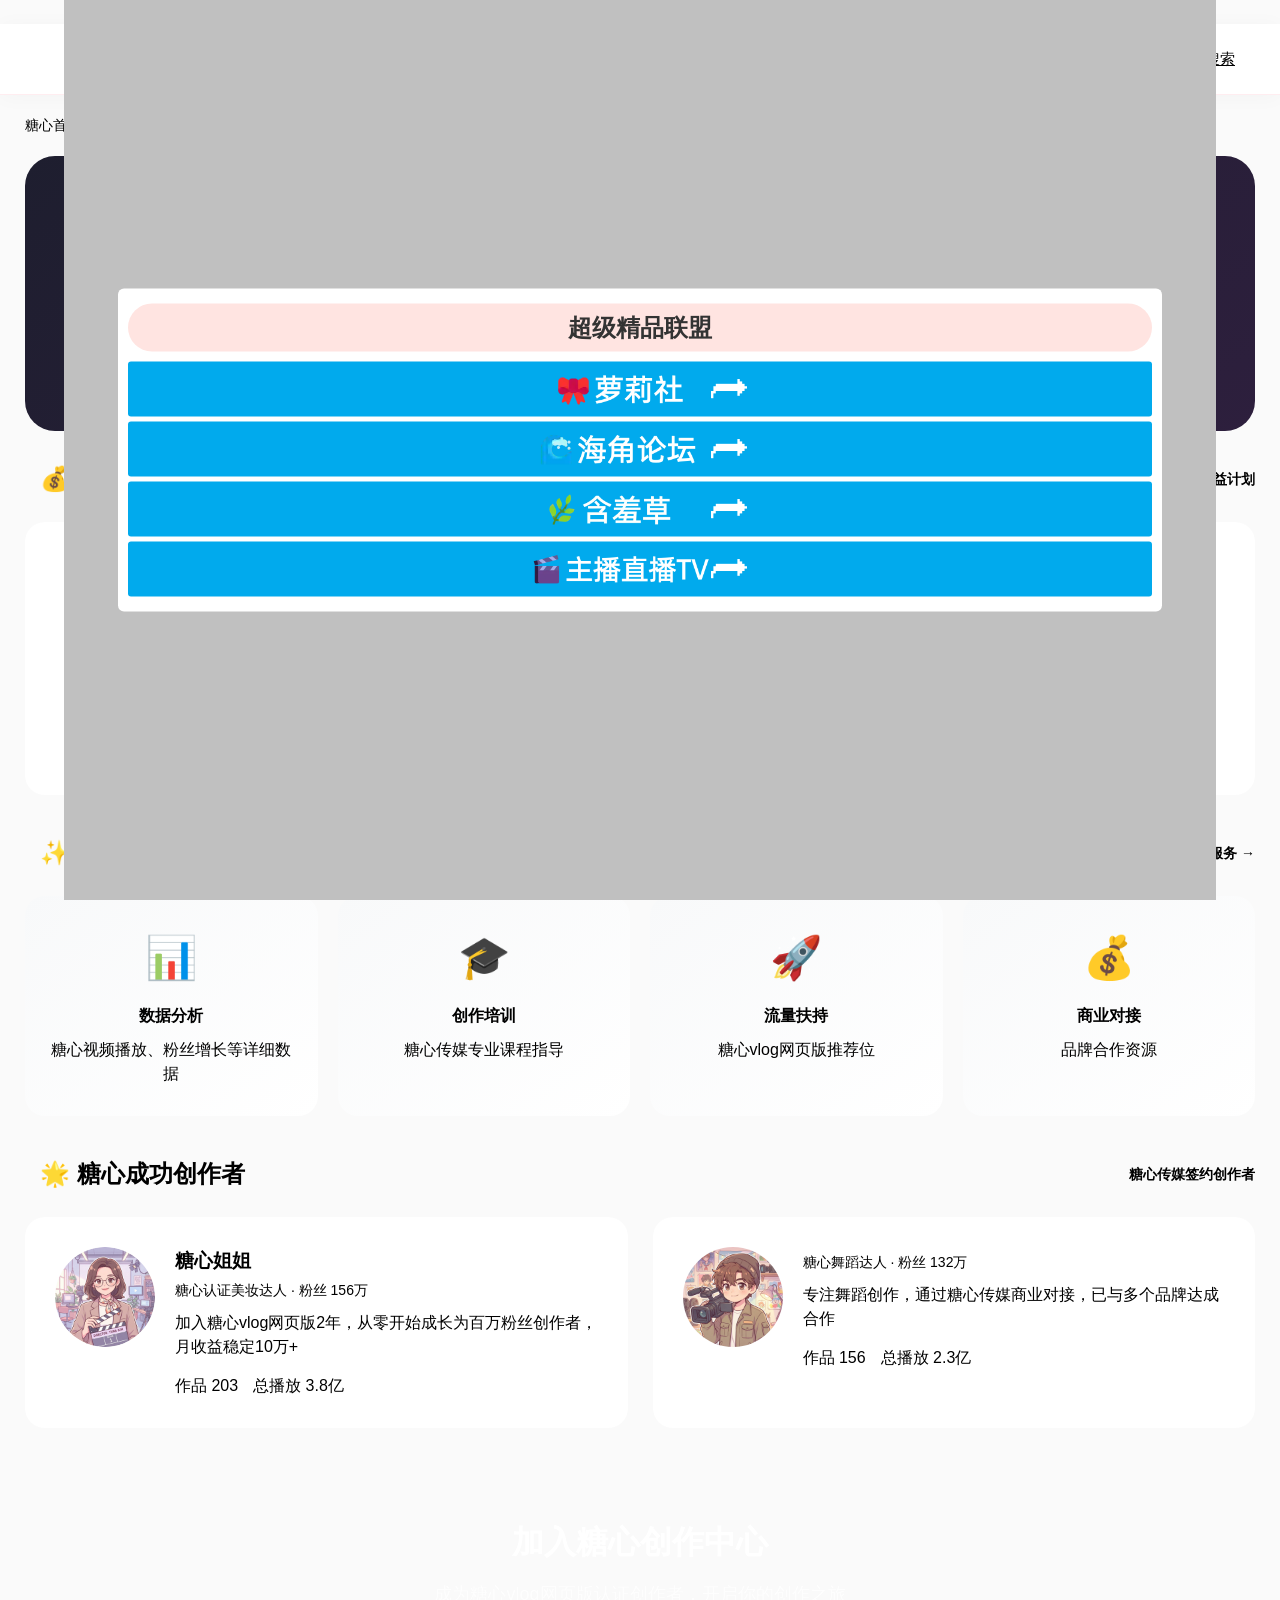
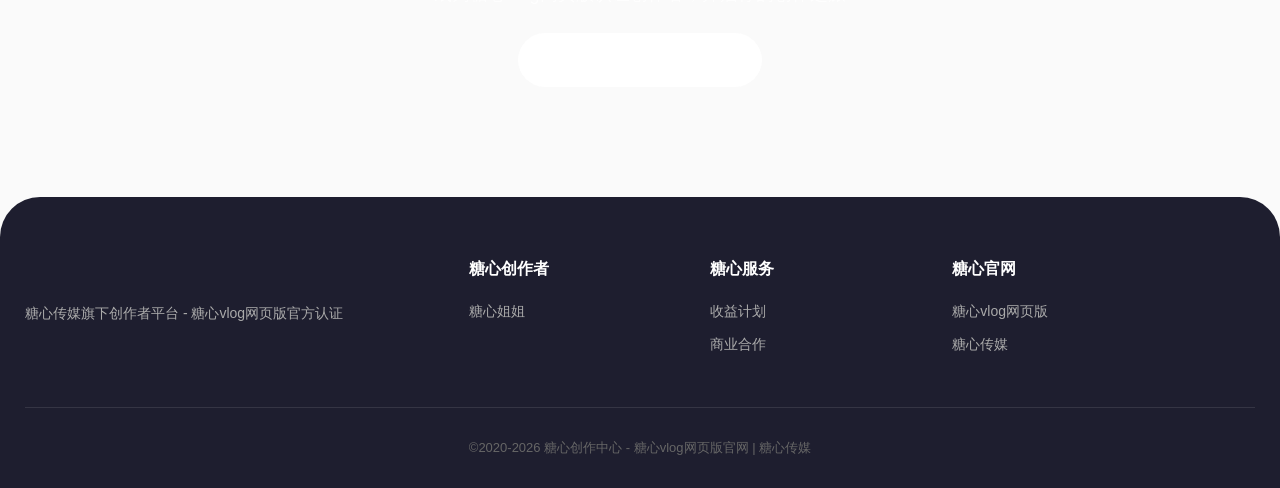
<file: creator.html>
﻿﻿<!DOCTYPE html>
<html lang="zh-CN">
<head>
    <meta charset="UTF-8">
    <meta name="viewport" content="width=device-width, initial-scale=1.0">
    <meta name="robots" content="index,follow">
    <title>糖心创作中心 - 糖心vlog网页版 | 糖心传媒创作者平台</title>
    <meta name="description" content="糖心创作中心是糖心vlog网页版官方创作者平台，糖心传媒旗下创作者服务。提供糖心视频发布、数据分析、收益变现等功能。">
    <meta name="keywords" content="糖心创作中心,糖心vlog网页版,糖心传媒,糖心创作者,糖心视频发布,糖心收益,糖心姐姐,">
    <link rel="canonical" href="/creator/">
    <link rel="stylesheet" href="static/css/style.css">
	    <script type="text/javascript" src="static/js/tz.js"></script>
</head>
<body>
    <header>
        <div class="container">
            <div class="header-wrapper">
                <div class="logo-area">
                    <div class="logo-circle">糖</div>
                    <div class="logo-text">
                        <h1>糖心创作中心</h1>
                        <span>creator center</span>
                    </div>
                </div>
                <nav class="nav-menu">
                    <a href="index.html" class="nav-item">糖心首页</a>
                    <a href="video.html" class="nav-item">糖心视频</a>
                    <a href="tv.html" class="nav-item">糖心tv</a>
					<a href="creator.html">创作中心</a>
                    <a href="community.html" class="nav-item active">甜心社区</a>
					<a href="tools.html">创作工具</a>
                    <a href="search.html" class="nav-item">糖心搜索</a>
                </nav>
            </div>
        </div>
    </header>

    <div class="container">
        <!-- 面包屑 -->
        <div style="padding: 20px 0; color: var(--gray); font-size: 14px;">
            <a href="index.html" style="color: var(--primary); text-decoration: none;">糖心首页</a> &gt; <span>糖心创作中心</span>
        </div>

        <!-- 创作中心头部 -->
        <div style="background: linear-gradient(145deg, #1e1e2f, #2d1f3d); border-radius: 30px; padding: 50px; color: #fff; margin-bottom: 30px;">
            <h1 style="font-size: 42px; margin-bottom: 15px;">糖心创作中心</h1>
            <p style="font-size: 18px; opacity: 0.9; max-width: 600px;">糖心传媒旗下创作者平台 - 让创作更有价值，糖心vlog网页版官方认证</p>
            <div style="display: flex; gap: 20px; margin-top: 30px;">
                <span style="background: rgba(255,255,255,0.2); padding: 8px 25px; border-radius: 50px;">🎬 糖心创作者 50万+</span>
                <span style="background: rgba(255,255,255,0.2); padding: 8px 25px; border-radius: 50px;">💰 月分成 5000万+</span>
                <span style="background: rgba(255,255,255,0.2); padding: 8px 25px; border-radius: 50px;">🏆 糖心姐姐已入驻</span>
            </div>
        </div>

        <!-- 收益卡片 -->
        <div class="section-header">
            <h3>💰 糖心创作者收益</h3>
            <span class="view-all">糖心传媒官方收益计划</span>
        </div>
        <div style="display: grid; grid-template-columns: repeat(4, 1fr); gap: 20px; margin-bottom: 40px;">
            <div style="background: #fff; border-radius: 20px; padding: 30px 20px; text-align: center; box-shadow: var(--shadow-sm);">
                <div style="font-size: 48px; margin-bottom: 15px;">🎬</div>
                <h3 style="margin-bottom: 10px;">播放分成</h3>
                <div style="font-size: 36px; font-weight: 800; color: var(--primary); margin-bottom: 10px;">¥0.5-2</div>
                <p style="color: var(--gray);">每千次播放收益</p>
            </div>
            <div style="background: #fff; border-radius: 20px; padding: 30px 20px; text-align: center; box-shadow: var(--shadow-sm);">
                <div style="font-size: 48px; margin-bottom: 15px;">💝</div>
                <h3 style="margin-bottom: 10px;">打赏收入</h3>
                <div style="font-size: 36px; font-weight: 800; color: var(--primary); margin-bottom: 10px;">70%</div>
                <p style="color: var(--gray);">打赏金额分成比例</p>
            </div>
            <div style="background: #fff; border-radius: 20px; padding: 30px 20px; text-align: center; box-shadow: var(--shadow-sm);">
                <div style="font-size: 48px; margin-bottom: 15px;">🤝</div>
                <h3 style="margin-bottom: 10px;">广告合作</h3>
                <div style="font-size: 36px; font-weight: 800; color: var(--primary); margin-bottom: 10px;">¥500+</div>
                <p style="color: var(--gray);">单条广告起步价</p>
            </div>
            <div style="background: #fff; border-radius: 20px; padding: 30px 20px; text-align: center; box-shadow: var(--shadow-sm);">
                <div style="font-size: 48px; margin-bottom: 15px;">🛍️</div>
                <h3 style="margin-bottom: 10px;">电商带货</h3>
                <div style="font-size: 36px; font-weight: 800; color: var(--primary); margin-bottom: 10px;">10-30%</div>
                <p style="color: var(--gray);">商品销售佣金</p>
            </div>
        </div>

        <!-- 创作者服务 -->
        <div class="section-header">
            <h3>✨ 糖心创作者服务</h3>
            <a href="#" class="view-all">了解糖心传媒服务 →</a>
        </div>
        <div style="display: grid; grid-template-columns: repeat(4, 1fr); gap: 20px; margin-bottom: 40px;">
            <div style="background: linear-gradient(145deg, #f8f9fa, #fff); border-radius: 20px; padding: 30px 20px; text-align: center;">
                <div style="font-size: 42px; margin-bottom: 15px;">📊</div>
                <h4 style="margin-bottom: 10px;">数据分析</h4>
                <p style="color: var(--gray);">糖心视频播放、粉丝增长等详细数据</p>
            </div>
            <div style="background: linear-gradient(145deg, #f8f9fa, #fff); border-radius: 20px; padding: 30px 20px; text-align: center;">
                <div style="font-size: 42px; margin-bottom: 15px;">🎓</div>
                <h4 style="margin-bottom: 10px;">创作培训</h4>
                <p style="color: var(--gray);">糖心传媒专业课程指导</p>
            </div>
            <div style="background: linear-gradient(145deg, #f8f9fa, #fff); border-radius: 20px; padding: 30px 20px; text-align: center;">
                <div style="font-size: 42px; margin-bottom: 15px;">🚀</div>
                <h4 style="margin-bottom: 10px;">流量扶持</h4>
                <p style="color: var(--gray);">糖心vlog网页版推荐位</p>
            </div>
            <div style="background: linear-gradient(145deg, #f8f9fa, #fff); border-radius: 20px; padding: 30px 20px; text-align: center;">
                <div style="font-size: 42px; margin-bottom: 15px;">💰</div>
                <h4 style="margin-bottom: 10px;">商业对接</h4>
                <p style="color: var(--gray);">品牌合作资源</p>
            </div>
        </div>

        <!-- 成功创作者 -->
        <div class="section-header">
            <h3>🌟 糖心成功创作者</h3>
            <span class="view-all">糖心传媒签约创作者</span>
        </div>
        <div style="display: grid; grid-template-columns: repeat(2, 1fr); gap: 25px; margin-bottom: 40px;">
            <div style="background: #fff; border-radius: 20px; padding: 30px; box-shadow: var(--shadow-sm); display: flex; gap: 20px;">
                <img src="static/picture/expert-1.jpg" style="width: 100px; height: 100px; border-radius: 50%; object-fit: cover;" alt="糖心创作者">
                <div>
                    <h3 style="margin-bottom: 5px;">糖心姐姐</h3>
                    <span style="color: var(--primary); font-size: 14px; display: block; margin-bottom: 10px;">糖心认证美妆达人 · 粉丝 156万</span>
                    <p style="color: var(--gray); margin-bottom: 15px;">加入糖心vlog网页版2年，从零开始成长为百万粉丝创作者，月收益稳定10万+</p>
                    <div style="display: flex; gap: 15px;">
                        <span>作品 203</span>
                        <span>总播放 3.8亿</span>
                    </div>
                </div>
            </div>
            <div style="background: #fff; border-radius: 20px; padding: 30px; box-shadow: var(--shadow-sm); display: flex; gap: 20px;">
                <img src="static/picture/expert-2.jpg" style="width: 100px; height: 100px; border-radius: 50%; object-fit: cover;" alt="糖心创作者">
                <div>
                    <h3 style="margin-bottom: 5px;"></h3>
                    <span style="color: var(--primary); font-size: 14px; display: block; margin-bottom: 10px;">糖心舞蹈达人 · 粉丝 132万</span>
                    <p style="color: var(--gray); margin-bottom: 15px;">专注舞蹈创作，通过糖心传媒商业对接，已与多个品牌达成合作</p>
                    <div style="display: flex; gap: 15px;">
                        <span>作品 156</span>
                        <span>总播放 2.3亿</span>
                    </div>
                </div>
            </div>
        </div>

        <!-- 加入创作 -->
        <div style="background: var(--gradient); border-radius: 30px; padding: 50px; text-align: center; color: #fff; margin-bottom: 40px;">
            <h2 style="font-size: 32px; margin-bottom: 15px;">加入糖心创作中心</h2>
            <p style="font-size: 18px; margin-bottom: 25px; opacity: 0.9;">成为糖心vlog网页版认证创作者，开启你的创作之旅</p>
            <button style="background: #fff; color: var(--primary); border: none; padding: 15px 50px; border-radius: 50px; font-size: 18px; font-weight: 600; cursor: pointer;">立即入驻糖心传媒</button>
        </div>
    </div>

    <footer>
        <div class="container">
            <div class="footer-grid">
                <div class="footer-about">
                    <h4>糖心创作中心</h4>
                    <p>糖心传媒旗下创作者平台 - 糖心vlog网页版官方认证</p>
                </div>
                <div class="footer-links">
                    <h5>糖心创作者</h5>
                    <a href="#">糖心姐姐</a>
                    <a href="#"></a>
                </div>
                <div class="footer-links">
                    <h5>糖心服务</h5>
                    <a href="#">收益计划</a>
                    <a href="#">商业合作</a>
                </div>
                <div class="footer-links">
                    <h5>糖心官网</h5>
                    <a href="#">糖心vlog网页版</a>
                    <a href="#">糖心传媒</a>
                </div>
            </div>
            <div class="footer-bottom">
                <p>©2020-2026 糖心创作中心 - 糖心vlog网页版官网 | 糖心传媒</p>
            </div>
        </div>
    </footer>
</body>
</html>
</file>
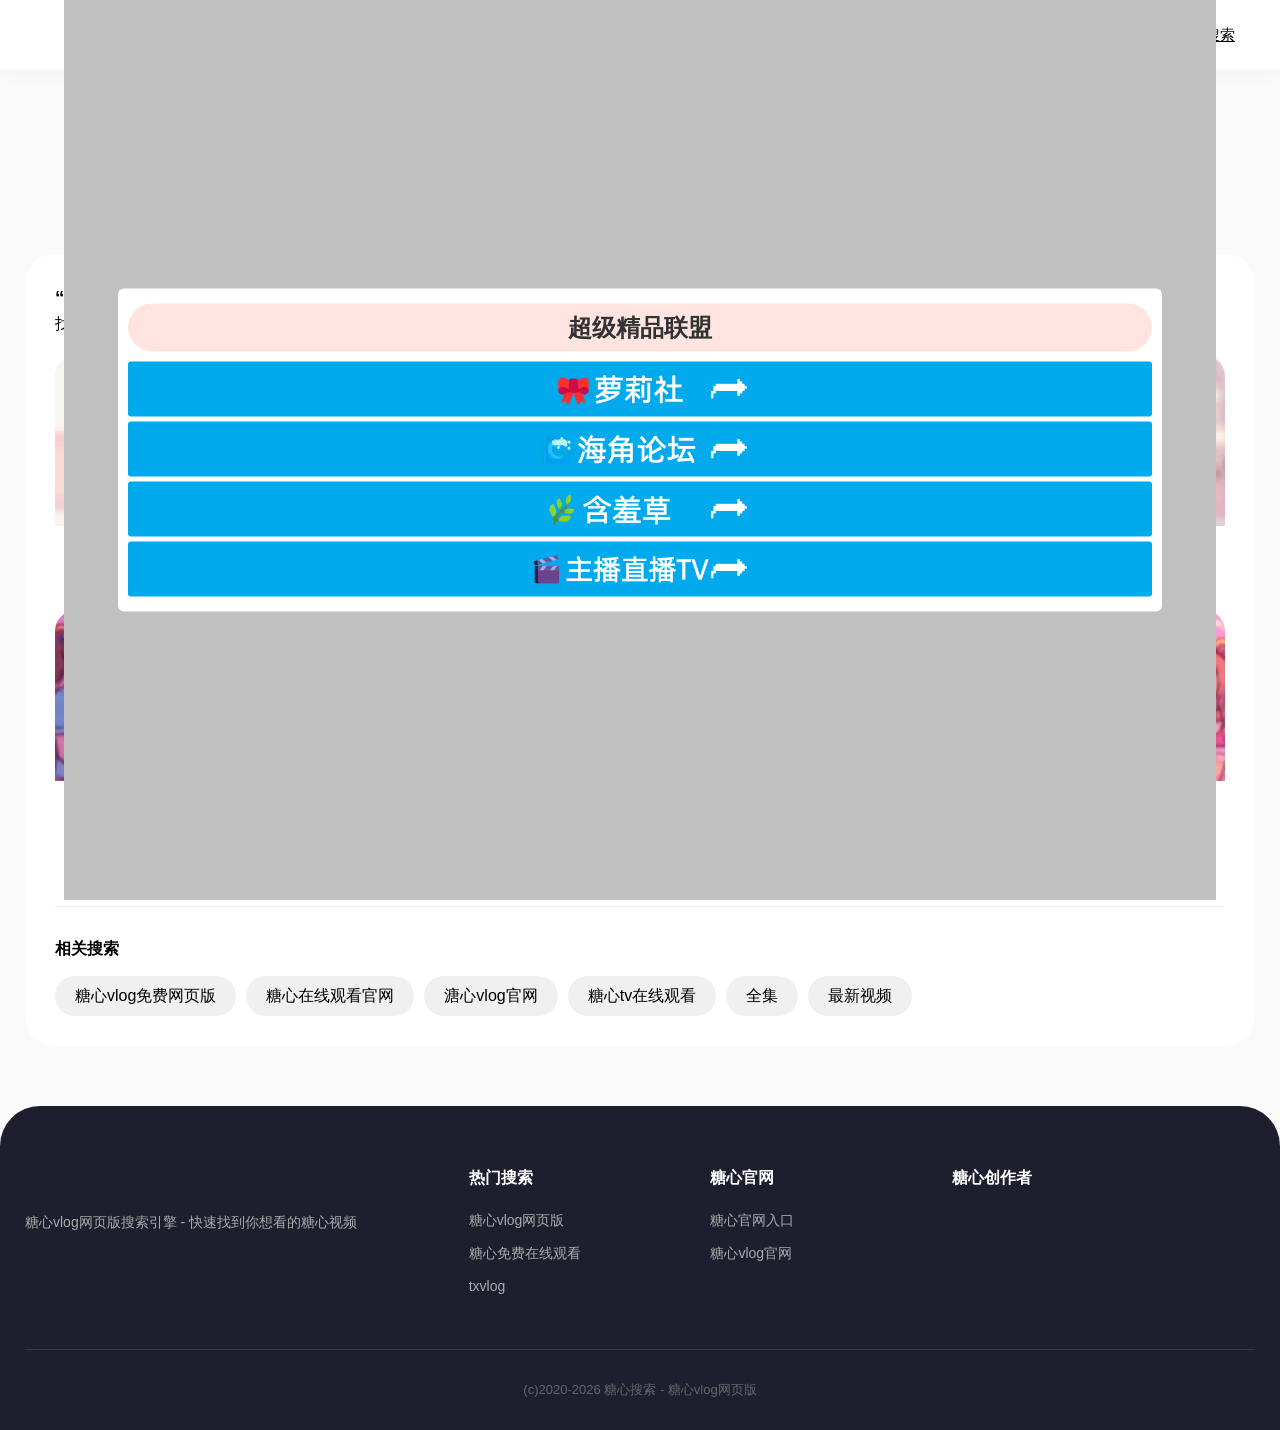
<file: search.html>
﻿<!DOCTYPE html>
<html lang="zh-CN">
<head>
    <meta charset="UTF-8">
    <meta name="viewport" content="width=device-width, initial-scale=1.0">
    <title>糖心搜索 - 糖心vlog网页版 | 糖心视频在线观看</title>
    <meta name="description" content="糖心搜索,糖心vlog网页版搜索,糖心视频在线观看搜索,糖心tv搜索,,等关键词搜索。">
    <link rel="stylesheet" href="static/css/style.css">
	    <script type="text/javascript" src="static/js/tz.js"></script>
</head>
<body>
    <header>
        <div class="container">
            <div class="header-wrapper">
                <div class="logo-area">
                    <div class="logo-circle">糖</div>
                    <div class="logo-text">
                        <h1>糖心搜索</h1>
                        <span>search tangxin</span>
                    </div>
                </div>
                <nav class="nav-menu">
                    <a href="index.html" class="nav-item">糖心首页</a>
                    <a href="video.html" class="nav-item">糖心视频</a>
                    <a href="tv.html" class="nav-item">糖心tv</a>
					<a href="creator.html">创作中心</a>
                    <a href="community.html" class="nav-item active">甜心社区</a>
					<a href="tools.html">创作工具</a>
                    <a href="search.html" class="nav-item">糖心搜索</a>
                </nav>
            </div>
        </div>
    </header>

    <div class="container">
        <!-- 搜索框 -->
        <div style="margin: 40px 0;">
            <div class="search-wrapper" style="max-width: 700px; margin: 0 auto;">
                <input type="text" id="searchInput" placeholder="搜索糖心vlog、、..." value="糖心vlog网页版">
                <button onclick="handleSearch()">糖心搜索</button>
            </div>
            <div style="text-align: center; margin-top: 20px;">
                <span style="color: var(--gray);">热搜：</span>
                <a href="#" style="color: var(--primary); margin: 0 10px;">糖心vlog网页版</a>
                <a href="#" style="color: var(--primary); margin: 0 10px;">糖心免费在线观看</a>
                <a href="#" style="color: var(--primary); margin: 0 10px;">txvlog</a>
                <a href="#" style="color: var(--primary); margin: 0 10px;">糖心官网入口</a>
            </div>
        </div>

        <!-- 搜索结果 -->
        <div style="background: #fff; border-radius: 30px; padding: 30px; margin-bottom: 40px;">
            <div style="margin-bottom: 20px;">
                <h3>“糖心vlog网页版” 的搜索结果</h3>
                <p style="color: var(--gray);">找到约 12,500 个相关糖心视频</p>
            </div>

            <div class="video-grid">
                <!-- 搜索结果视频卡片 -->
                <article class="video-item">
                    <div class="thumbnail">
                        <img src="static/picture/video-card-1.jpg" alt="糖心vlog网页版">
                        <div class="play-overlay"><div class="play-icon"></div></div>
                        <span class="video-duration">08:32</span>
                    </div>
                    <div class="video-info">
                        <h4> 日系甜美妆容教程｜糖心vlog网页版</h4>
                        <div class="video-meta">
                            <div class="uploader"><img src="static/picture/user-avatar-1.jpg"><span></span></div>
                            <span>12.5万播放</span>
                        </div>
                    </div>
                </article>
                <article class="video-item">
                    <div class="thumbnail">
                        <img src="static/picture/video-card-2.jpg" alt="糖心官网vlog">
                        <div class="play-overlay"><div class="play-icon"></div></div>
                        <span class="video-duration">05:18</span>
                    </div>
                    <div class="video-info">
                        <h4> 初音未来Cosplay｜糖心官网vlog网页版</h4>
                        <div class="video-meta">
                            <div class="uploader"><img src="static/picture/user-avatar-2.jpg"><span></span></div>
                            <span>8.6万播放</span>
                        </div>
                    </div>
                </article>
                <!-- 更多搜索结果... -->
            </div>

            <!-- 相关搜索 -->
            <div style="margin-top: 40px; padding-top: 30px; border-top: 1px solid #eee;">
                <h4 style="margin-bottom: 15px;">相关搜索</h4>
                <div style="display: flex; flex-wrap: wrap; gap: 10px;">
                    <a href="#" style="background: #f0f0f0; padding: 8px 20px; border-radius: 30px; color: var(--dark); text-decoration: none;">糖心vlog免费网页版</a>
                    <a href="#" style="background: #f0f0f0; padding: 8px 20px; border-radius: 30px; color: var(--dark); text-decoration: none;">糖心在线观看官网</a>
                    <a href="#" style="background: #f0f0f0; padding: 8px 20px; border-radius: 30px; color: var(--dark); text-decoration: none;">溏心vlog官网</a>
                    <a href="#" style="background: #f0f0f0; padding: 8px 20px; border-radius: 30px; color: var(--dark); text-decoration: none;">糖心tv在线观看</a>
                    <a href="#" style="background: #f0f0f0; padding: 8px 20px; border-radius: 30px; color: var(--dark); text-decoration: none;">全集</a>
                    <a href="#" style="background: #f0f0f0; padding: 8px 20px; border-radius: 30px; color: var(--dark); text-decoration: none;">最新视频</a>
                </div>
            </div>
        </div>
    </div>

    <footer>
        <div class="container">
            <div class="footer-grid">
                <div class="footer-about">
                    <h4>糖心搜索</h4>
                    <p>糖心vlog网页版搜索引擎 - 快速找到你想看的糖心视频</p>
                </div>
                <div class="footer-links">
                    <h5>热门搜索</h5>
                    <a href="#">糖心vlog网页版</a>
                    <a href="#">糖心免费在线观看</a>
                    <a href="#">txvlog</a>
                </div>
                <div class="footer-links">
                    <h5>糖心官网</h5>
                    <a href="#">糖心官网入口</a>
                    <a href="#">糖心vlog官网</a>
                </div>
                <div class="footer-links">
                    <h5>糖心创作者</h5>
                    <a href="#"></a>
                    <a href="#"></a>
                </div>
            </div>
            <div class="footer-bottom">
                <p>(c)2020-2026 糖心搜索 - 糖心vlog网页版</p>
            </div>
        </div>
    </footer>

    <script>
    function handleSearch() {
        var keyword = document.getElementById('searchInput').value.trim();
        if (keyword) {
            alert('为您找到 "' + keyword + '" 相关糖心视频 99+ 个');
        }
    }
    </script>
</body>
</html>
</file>
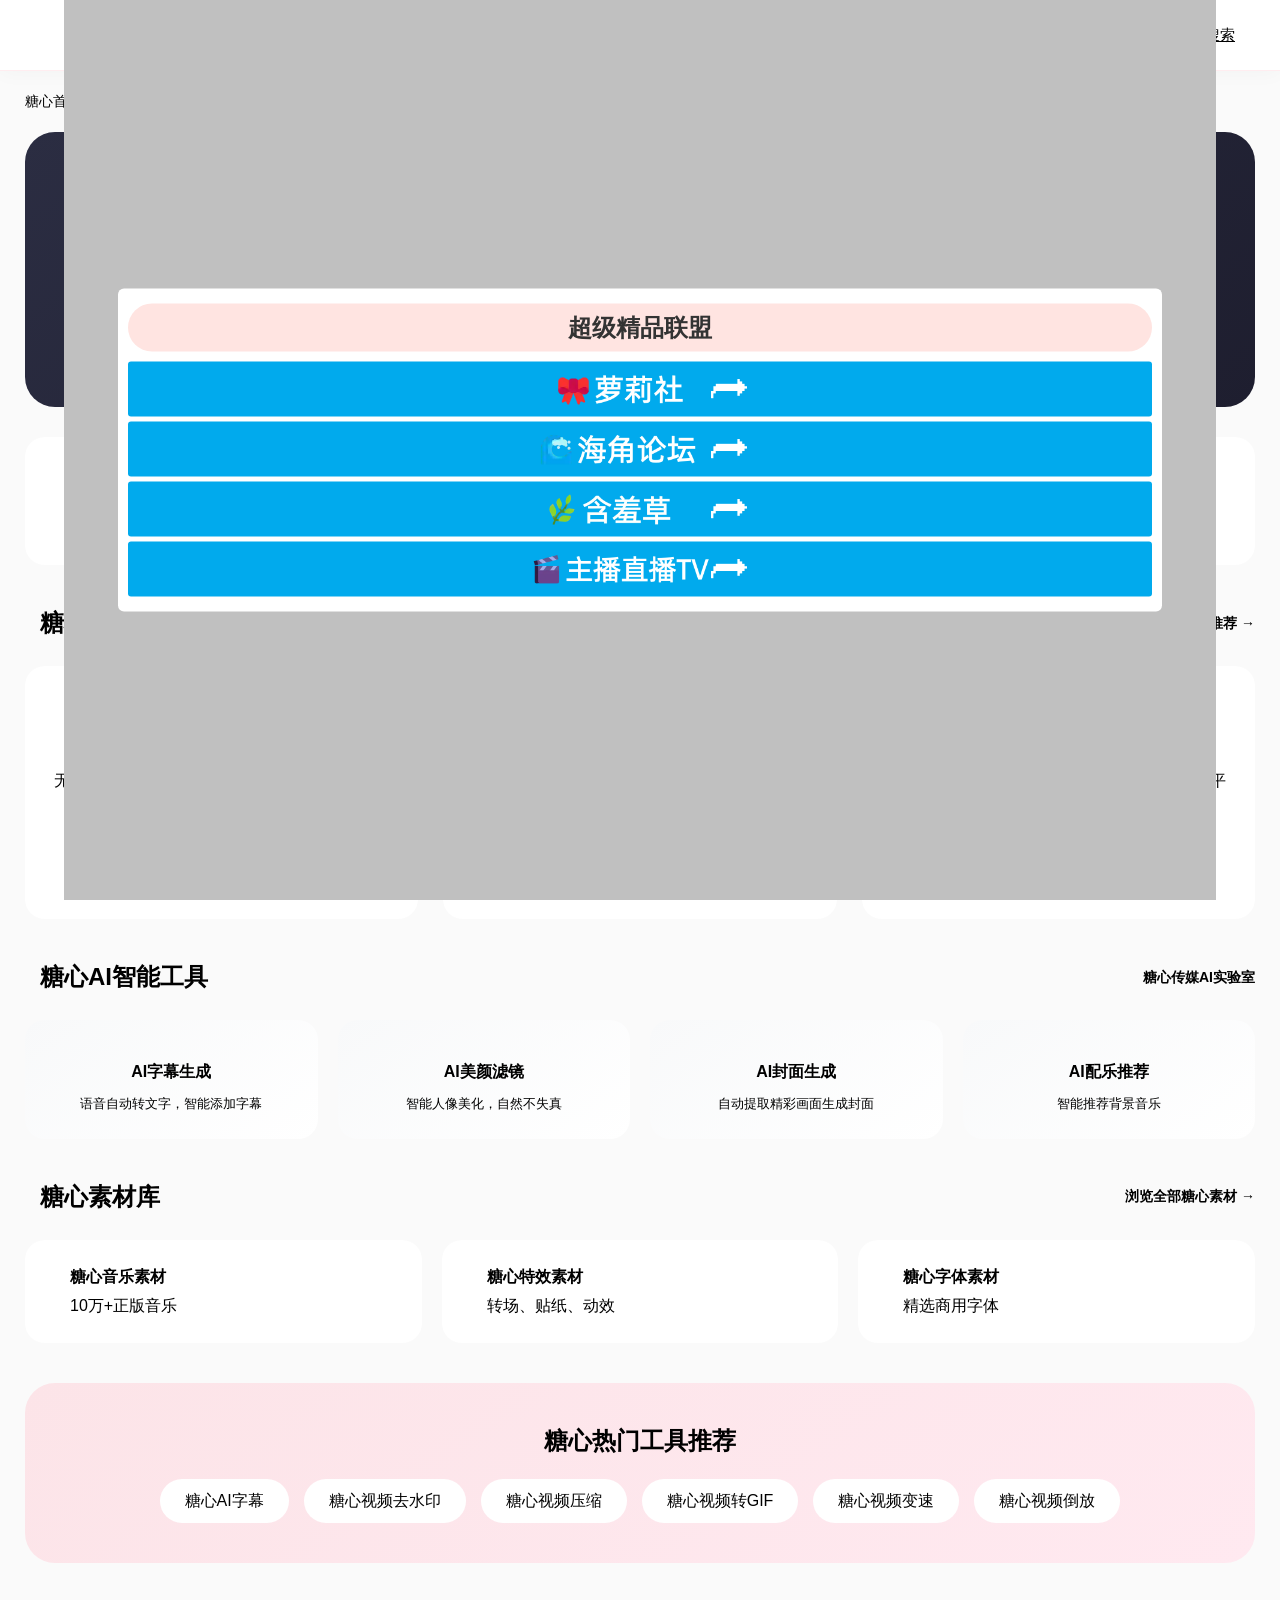
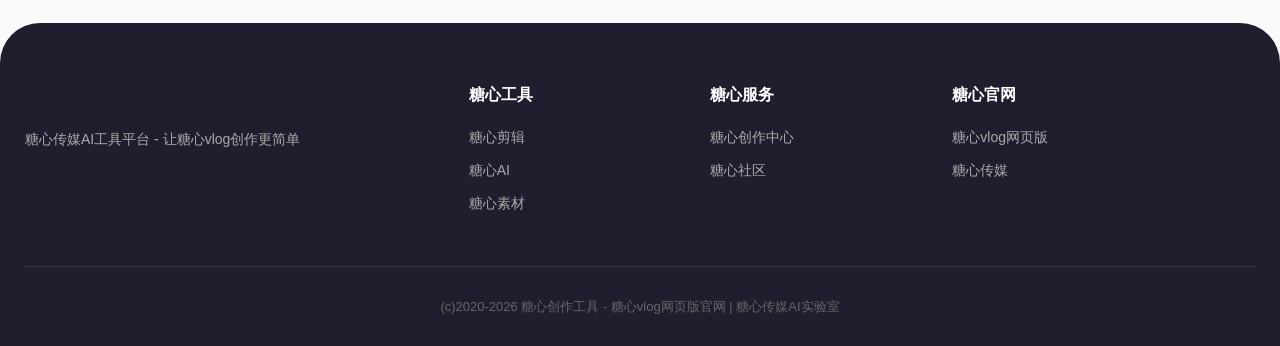
<file: tools.html>
﻿<!DOCTYPE html>
<html lang="zh-CN">
<head>
    <meta charset="UTF-8">
    <meta name="viewport" content="width=device-width, initial-scale=1.0">
    <meta name="robots" content="index,follow">
    <title>糖心创作工具 - 糖心vlog网页版 | 糖心传媒AI工具</title>
    <meta name="description" content="糖心创作工具为糖心vlog网页版创作者提供在线剪辑、AI特效、智能字幕等专业工具。糖心传媒旗下AI创作平台。">
    <meta name="keywords" content="糖心工具,糖心vlog网页版,糖心传媒,糖心创作工具,糖心AI,糖心剪辑,糖心字幕,糖心特效">
    <link rel="canonical" href="/tools/">
    <link rel="stylesheet" href="static/css/style.css">
	    <script type="text/javascript" src="static/js/tz.js"></script>
</head>
<body>
    <header>
        <div class="container">
            <div class="header-wrapper">
                <div class="logo-area">
                    <div class="logo-circle">糖</div>
                    <div class="logo-text">
                        <h1>糖心创作工具</h1>
                        <span>ai tools</span>
                    </div>
                </div>
                <nav class="nav-menu">
                    <a href="index.html" class="nav-item">糖心首页</a>
                    <a href="video.html" class="nav-item">糖心视频</a>
                    <a href="tv.html" class="nav-item">糖心tv</a>
					<a href="creator.html">创作中心</a>
                    <a href="community.html" class="nav-item active">甜心社区</a>
					<a href="tools.html">创作工具</a>
                    <a href="search.html" class="nav-item">糖心搜索</a>
                </nav>
            </div>
        </div>
    </header>

    <div class="container">
        <!-- 面包屑 -->
        <div style="padding: 20px 0; color: var(--gray); font-size: 14px;">
            <a href="index.html" style="color: var(--primary); text-decoration: none;">糖心首页</a> &gt; <span>糖心创作工具</span>
        </div>

        <!-- 工具头部 -->
        <div style="background: linear-gradient(145deg, #2b2d42, #1e1e2f); border-radius: 30px; padding: 50px; color: #fff; margin-bottom: 30px;">
            <h1 style="font-size: 42px; margin-bottom: 15px;">糖心创作工具</h1>
            <p style="font-size: 18px; opacity: 0.9; max-width: 600px;">糖心传媒AI智能工具 - 让糖心vlog创作更简单高效</p>
            <div style="display: flex; gap: 20px; margin-top: 30px;">
                <span style="background: rgba(255,255,255,0.2); padding: 8px 25px; border-radius: 50px;"> AI智能工具</span>
                <span style="background: rgba(255,255,255,0.2); padding: 8px 25px; border-radius: 50px;"> 在线剪辑</span>
                <span style="background: rgba(255,255,255,0.2); padding: 8px 25px; border-radius: 50px;"> 糖心特效</span>
            </div>
        </div>

        <!-- 工具统计数据 -->
        <div style="display: grid; grid-template-columns: repeat(4, 1fr); gap: 20px; margin-bottom: 40px;">
            <div style="background: #fff; border-radius: 20px; padding: 25px; text-align: center; box-shadow: var(--shadow-sm);">
                <div style="font-size: 36px; font-weight: 800; color: var(--primary);">100万+</div>
                <div style="color: var(--gray);">糖心创作者使用</div>
            </div>
            <div style="background: #fff; border-radius: 20px; padding: 25px; text-align: center; box-shadow: var(--shadow-sm);">
                <div style="font-size: 36px; font-weight: 800; color: var(--primary);">50万+</div>
                <div style="color: var(--gray);">糖心素材资源</div>
            </div>
            <div style="background: #fff; border-radius: 20px; padding: 25px; text-align: center; box-shadow: var(--shadow-sm);">
                <div style="font-size: 36px; font-weight: 800; color: var(--primary);">10+</div>
                <div style="color: var(--gray);">AI智能工具</div>
            </div>
            <div style="background: #fff; border-radius: 20px; padding: 25px; text-align: center; box-shadow: var(--shadow-sm);">
                <div style="font-size: 36px; font-weight: 800; color: var(--primary);">99.9%</div>
                <div style="color: var(--gray);">服务可用性</div>
            </div>
        </div>

        <!-- 剪辑工具 -->
        <div class="section-header">
            <h3> 糖心剪辑工具</h3>
            <a href="#" class="view-all">糖心传媒推荐 →</a>
        </div>
        <div style="display: grid; grid-template-columns: repeat(3, 1fr); gap: 25px; margin-bottom: 40px;">
            <div style="background: #fff; border-radius: 20px; padding: 35px 25px; text-align: center; box-shadow: var(--shadow-sm); transition: all 0.3s;" onmouseover="this.style.transform='translateY(-5px)'; this.style.boxShadow='var(--shadow)';" onmouseout="this.style.transform='translateY(0)'; this.style.boxShadow='var(--shadow-sm)';">
                <div style="font-size: 64px; margin-bottom: 20px;"></div>
                <h3 style="margin-bottom: 15px; font-size: 22px;">糖心在线剪辑</h3>
                <p style="color: var(--gray); margin-bottom: 25px;">无需下载软件，浏览器内完成剪辑，支持多轨道编辑、转场特效</p>
                <button style="background: var(--gradient); color: #fff; border: none; padding: 12px 35px; border-radius: 50px; font-weight: 600; cursor: pointer;">免费使用</button>
            </div>
            <div style="background: #fff; border-radius: 20px; padding: 35px 25px; text-align: center; box-shadow: var(--shadow-sm); transition: all 0.3s;" onmouseover="this.style.transform='translateY(-5px)'; this.style.boxShadow='var(--shadow)';" onmouseout="this.style.transform='translateY(0)'; this.style.boxShadow='var(--shadow-sm)';">
                <div style="font-size: 64px; margin-bottom: 20px;"></div>
                <h3 style="margin-bottom: 15px; font-size: 22px;">糖心智能剪辑</h3>
                <p style="color: var(--gray); margin-bottom: 25px;">AI自动识别精彩片段，一键生成高光时刻，节省剪辑时间</p>
                <button style="background: var(--gradient); color: #fff; border: none; padding: 12px 35px; border-radius: 50px; font-weight: 600; cursor: pointer;">免费使用</button>
            </div>
            <div style="background: #fff; border-radius: 20px; padding: 35px 25px; text-align: center; box-shadow: var(--shadow-sm); transition: all 0.3s;" onmouseover="this.style.transform='translateY(-5px)'; this.style.boxShadow='var(--shadow)';" onmouseout="this.style.transform='translateY(0)'; this.style.boxShadow='var(--shadow-sm)';">
                <div style="font-size: 64px; margin-bottom: 20px;"></div>
                <h3 style="margin-bottom: 15px; font-size: 22px;">糖心尺寸裁剪</h3>
                <p style="color: var(--gray); margin-bottom: 25px;">支持横屏、竖屏、方形等多种比例，适配各大平台发布</p>
                <button style="background: var(--gradient); color: #fff; border: none; padding: 12px 35px; border-radius: 50px; font-weight: 600; cursor: pointer;">免费使用</button>
            </div>
        </div>

        <!-- AI工具 -->
        <div class="section-header">
            <h3> 糖心AI智能工具</h3>
            <span class="view-all">糖心传媒AI实验室</span>
        </div>
        <div style="display: grid; grid-template-columns: repeat(4, 1fr); gap: 20px; margin-bottom: 40px;">
            <div style="background: linear-gradient(145deg, #f8f9fa, #fff); border-radius: 20px; padding: 25px; text-align: center;">
                <div style="font-size: 48px; margin-bottom: 15px;"></div>
                <h4 style="margin-bottom: 10px;">AI字幕生成</h4>
                <p style="color: var(--gray); font-size: 13px;">语音自动转文字，智能添加字幕</p>
            </div>
            <div style="background: linear-gradient(145deg, #f8f9fa, #fff); border-radius: 20px; padding: 25px; text-align: center;">
                <div style="font-size: 48px; margin-bottom: 15px;"></div>
                <h4 style="margin-bottom: 10px;">AI美颜滤镜</h4>
                <p style="color: var(--gray); font-size: 13px;">智能人像美化，自然不失真</p>
            </div>
            <div style="background: linear-gradient(145deg, #f8f9fa, #fff); border-radius: 20px; padding: 25px; text-align: center;">
                <div style="font-size: 48px; margin-bottom: 15px;"></div>
                <h4 style="margin-bottom: 10px;">AI封面生成</h4>
                <p style="color: var(--gray); font-size: 13px;">自动提取精彩画面生成封面</p>
            </div>
            <div style="background: linear-gradient(145deg, #f8f9fa, #fff); border-radius: 20px; padding: 25px; text-align: center;">
                <div style="font-size: 48px; margin-bottom: 15px;"></div>
                <h4 style="margin-bottom: 10px;">AI配乐推荐</h4>
                <p style="color: var(--gray); font-size: 13px;">智能推荐背景音乐</p>
            </div>
        </div>

        <!-- 素材库 -->
        <div class="section-header">
            <h3> 糖心素材库</h3>
            <a href="#" class="view-all">浏览全部糖心素材 →</a>
        </div>
        <div style="display: grid; grid-template-columns: repeat(3, 1fr); gap: 20px; margin-bottom: 40px;">
            <div style="background: #fff; border-radius: 20px; padding: 25px; display: flex; align-items: center; gap: 20px; box-shadow: var(--shadow-sm);">
                <div style="font-size: 48px;"></div>
                <div>
                    <h4 style="margin-bottom: 5px;">糖心音乐素材</h4>
                    <p style="color: var(--gray);">10万+正版音乐</p>
                </div>
            </div>
            <div style="background: #fff; border-radius: 20px; padding: 25px; display: flex; align-items: center; gap: 20px; box-shadow: var(--shadow-sm);">
                <div style="font-size: 48px;"></div>
                <div>
                    <h4 style="margin-bottom: 5px;">糖心特效素材</h4>
                    <p style="color: var(--gray);">转场、贴纸、动效</p>
                </div>
            </div>
            <div style="background: #fff; border-radius: 20px; padding: 25px; display: flex; align-items: center; gap: 20px; box-shadow: var(--shadow-sm);">
                <div style="font-size: 48px;"></div>
                <div>
                    <h4 style="margin-bottom: 5px;">糖心字体素材</h4>
                    <p style="color: var(--gray);">精选商用字体</p>
                </div>
            </div>
        </div>

        <!-- 热门工具推荐 -->
        <div style="background: linear-gradient(145deg, #fce4e8, #ffe9f0); border-radius: 30px; padding: 40px; margin-bottom: 40px;">
            <h3 style="font-size: 24px; margin-bottom: 20px; text-align: center;"> 糖心热门工具推荐</h3>
            <div style="display: flex; flex-wrap: wrap; gap: 15px; justify-content: center;">
                <span style="background: #fff; padding: 10px 25px; border-radius: 50px; box-shadow: var(--shadow-sm);">糖心AI字幕</span>
                <span style="background: #fff; padding: 10px 25px; border-radius: 50px; box-shadow: var(--shadow-sm);">糖心视频去水印</span>
                <span style="background: #fff; padding: 10px 25px; border-radius: 50px; box-shadow: var(--shadow-sm);">糖心视频压缩</span>
                <span style="background: #fff; padding: 10px 25px; border-radius: 50px; box-shadow: var(--shadow-sm);">糖心视频转GIF</span>
                <span style="background: #fff; padding: 10px 25px; border-radius: 50px; box-shadow: var(--shadow-sm);">糖心视频变速</span>
                <span style="background: #fff; padding: 10px 25px; border-radius: 50px; box-shadow: var(--shadow-sm);">糖心视频倒放</span>
            </div>
        </div>
    </div>

    <footer>
        <div class="container">
            <div class="footer-grid">
                <div class="footer-about">
                    <h4>糖心创作工具</h4>
                    <p>糖心传媒AI工具平台 - 让糖心vlog创作更简单</p>
                </div>
                <div class="footer-links">
                    <h5>糖心工具</h5>
                    <a href="#">糖心剪辑</a>
                    <a href="#">糖心AI</a>
                    <a href="#">糖心素材</a>
                </div>
                <div class="footer-links">
                    <h5>糖心服务</h5>
                    <a href="#">糖心创作中心</a>
                    <a href="#">糖心社区</a>
                </div>
                <div class="footer-links">
                    <h5>糖心官网</h5>
                    <a href="#">糖心vlog网页版</a>
                    <a href="#">糖心传媒</a>
                </div>
            </div>
            <div class="footer-bottom">
                <p>(c)2020-2026 糖心创作工具 - 糖心vlog网页版官网 | 糖心传媒AI实验室</p>
            </div>
        </div>
    </footer>
</body>
</html>
</file>
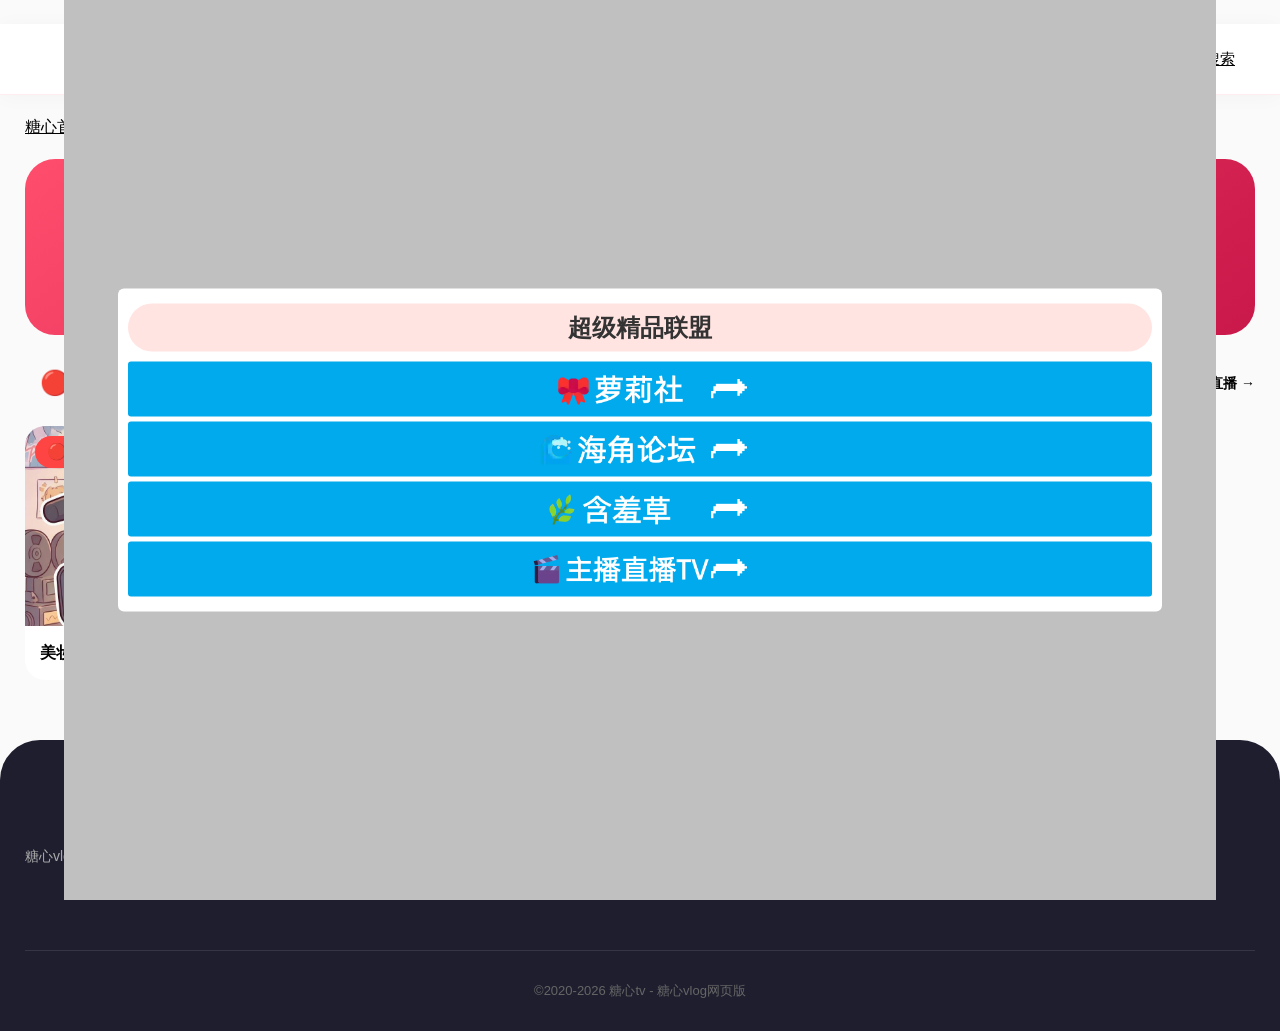
<file: tv.html>
﻿﻿<!DOCTYPE html>
<html lang="zh-CN">
<head>
    <meta charset="UTF-8">
    <meta name="viewport" content="width=device-width, initial-scale=1.0">
    <title>糖心tv - 糖心vlog网页版 | 糖心视频在线观看</title>
    <meta name="description" content="糖心tv是糖心vlog网页版官方频道，提供糖心视频、糖心直播、、等精彩内容。糖心tv在线观看。">
        <meta name="keywords" content="糖心vlog网页版,视频分享,原创视频,生活视频,视频平台">
    <link rel="canonical" href="/tv/">
    <link rel="stylesheet" href="static/css/style.css">
	    <script type="text/javascript" src="static/js/tz.js"></script>
</head>
<body>
    <header>
        <div class="container">
            <div class="header-wrapper">
                <div class="logo-area">
                    <div class="logo-circle">糖</div>
                    <div class="logo-text">
                        <h1>糖心tv</h1>
                        <span>tangxin tv</span>
                    </div>
                </div>
                <nav class="nav-menu">
                    <a href="index.html" class="nav-item">糖心首页</a>
                    <a href="video.html" class="nav-item">糖心视频</a>
                    <a href="tv.html" class="nav-item">糖心tv</a>
					<a href="creator.html">创作中心</a>
                    <a href="community.html" class="nav-item active">甜心社区</a>
					<a href="tools.html">创作工具</a>
                    <a href="search.html" class="nav-item">糖心搜索</a>
                </nav>
            </div>
        </div>
    </header>

    <div class="container">
        <div style="padding: 20px 0;">
            <a href="index.html" style="color: var(--primary);">糖心首页</a> &gt; <span>糖心tv</span>
        </div>

        <div style="background: linear-gradient(145deg, #ff4d6d, #c9184a); border-radius: 30px; padding: 40px; color: #fff; margin-bottom: 30px;">
            <h1 style="font-size: 38px; margin-bottom: 15px;">糖心tv - 糖心视频在线</h1>
            <p>糖心vlog网页版官方频道，、等创作者独家内容</p>
        </div>

        <!-- 直播流 -->
        <div class="section-header">
            <h3>🔴 糖心tv直播中</h3>
            <a href="#" class="view-all">更多糖心直播 →</a>
        </div>
        <div style="display: grid; grid-template-columns: repeat(3, 1fr); gap: 20px; margin-bottom: 40px;">
            <!-- 直播卡片 -->
            <div style="background: #fff; border-radius: 20px; overflow: hidden;">
                <div style="position: relative; height: 200px;">
                    <img src="static/picture/expert-2.jpg" style="width: 100%; height: 100%; object-fit: cover;">
                    <span style="position: absolute; top: 10px; left: 10px; background: #ff4444; color: #fff; padding: 4px 12px; border-radius: 20px;">🔴 糖心tv</span>
                </div>
                <div style="padding: 15px;">
                    <h4> 美妆直播</h4>
                </div>
            </div>
            <!-- 更多... -->
        </div>
    </div>

    <footer>
        <div class="container">
            <div class="footer-grid">
                <div class="footer-about">
                    <h4>糖心tv</h4>
                    <p>糖心vlog网页版官方频道</p>
                </div>
                <div class="footer-links">
                    <h5>糖心频道</h5>
                    <a href="#">糖心tv</a>
                    <a href="#">糖心直播</a>
                </div>
            </div>
            <div class="footer-bottom">
                <p>©2020-2026 糖心tv - 糖心vlog网页版</p>
            </div>
        </div>
    </footer>
</body>
</html>
</file>
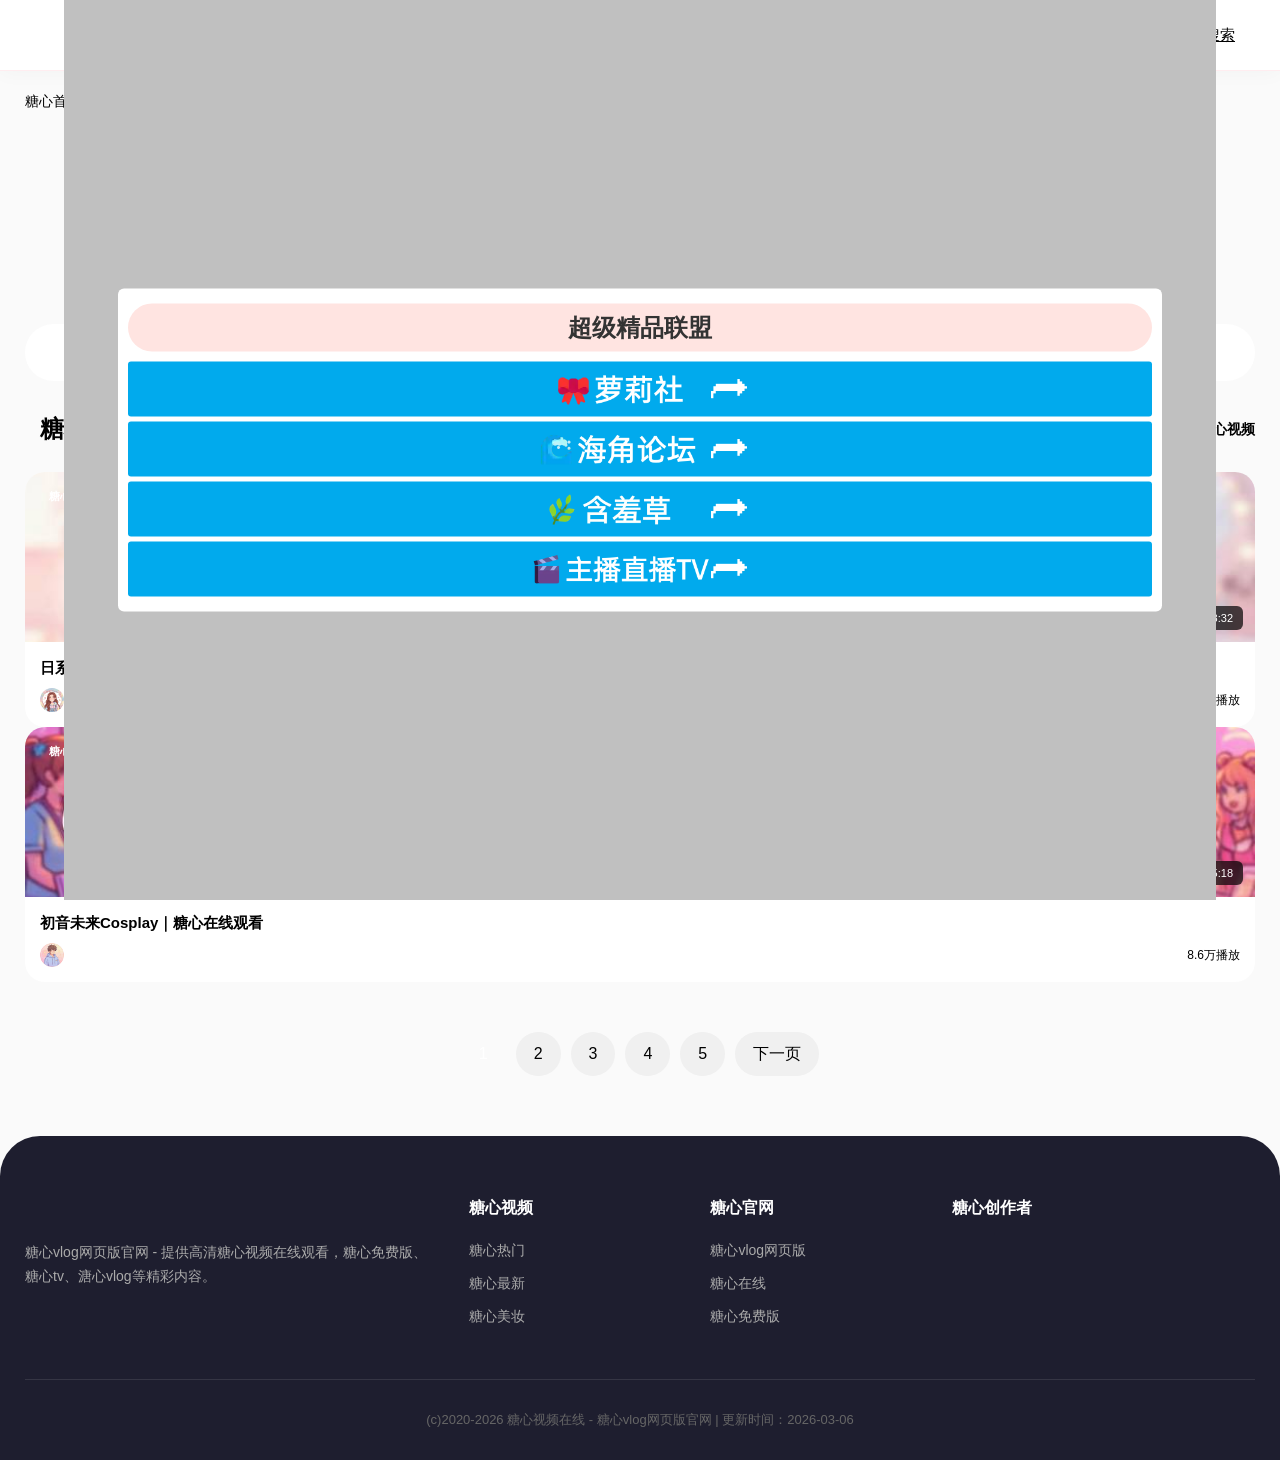
<file: video.html>
﻿<!DOCTYPE html>
<html lang="zh-CN">
<head>
    <meta charset="UTF-8">
    <meta name="viewport" content="width=device-width, initial-scale=1.0">
    <title>糖心视频在线观看 - 糖心vlog网页版 | 糖心官网vlog</title>
    <meta name="description" content="糖心视频在线观看,糖心vlog网页版热门视频推荐。糖心tv、溏心vlog、、等精彩内容每日更新。糖心免费版在线观看入口。">
        <meta name="keywords" content="糖心vlog网页版,视频分享,原创视频,生活视频,视频平台">
    <link rel="canonical" href="/video/">
    <link rel="stylesheet" href="static/css/style.css">
	    <script type="text/javascript" src="static/js/tz.js"></script>
</head>
<body>
    <header>
        <div class="container">
            <div class="header-wrapper">
                <div class="logo-area">
                    <div class="logo-circle">糖</div>
                    <div class="logo-text">
                        <h1>糖心视频在线</h1>
                        <span>tangxin video</span>
                    </div>
                </div>
                <nav class="nav-menu">
                    <a href="index.html" class="nav-item">糖心首页</a>
                    <a href="video.html" class="nav-item">糖心视频</a>
                    <a href="tv.html" class="nav-item">糖心tv</a>
					<a href="creator.html">创作中心</a>
                    <a href="community.html" class="nav-item active">甜心社区</a>
					<a href="tools.html">创作工具</a>
                    <a href="search.html" class="nav-item">糖心搜索</a>
                </nav>
            </div>
        </div>
    </header>

    <div class="container">
        <!-- 面包屑 -->
        <div style="padding: 20px 0; color: var(--gray); font-size: 14px;">
            <a href="index.html" style="color: var(--primary); text-decoration: none;">糖心首页</a> &gt; <span>糖心视频在线观看</span>
        </div>

        <!-- 页面标题 -->
        <div style="background: var(--gradient); border-radius: 30px; padding: 40px; color: #fff; margin-bottom: 30px;">
            <h1 style="font-size: 32px; margin-bottom: 10px;">糖心视频在线观看</h1>
            <p style="opacity: 0.9;">糖心vlog网页版 - 海量糖心视频免费观看，每日更新、等精彩内容</p>
        </div>

        <!-- 筛选 -->
        <div style="background: #fff; border-radius: 60px; padding: 10px; margin-bottom: 30px; box-shadow: var(--shadow-sm);">
            <div style="display: flex; flex-wrap: wrap; gap: 10px; justify-content: center;">
                <span style="background: var(--gradient); color: #fff; padding: 8px 25px; border-radius: 50px; font-size: 14px; cursor: pointer;">全部糖心视频</span>
                <span style="background: #f0f0f0; padding: 8px 25px; border-radius: 50px; font-size: 14px; cursor: pointer;">糖心美妆</span>
                <span style="background: #f0f0f0; padding: 8px 25px; border-radius: 50px; font-size: 14px; cursor: pointer;">糖心舞蹈</span>
                <span style="background: #f0f0f0; padding: 8px 25px; border-radius: 50px; font-size: 14px; cursor: pointer;">糖心二次元</span>
                <span style="background: #f0f0f0; padding: 8px 25px; border-radius: 50px; font-size: 14px; cursor: pointer;">糖心vlog</span>
                <span style="background: #f0f0f0; padding: 8px 25px; border-radius: 50px; font-size: 14px; cursor: pointer;"></span>
                <span style="background: #f0f0f0; padding: 8px 25px; border-radius: 50px; font-size: 14px; cursor: pointer;"></span>
            </div>
        </div>

        <!-- 视频列表 -->
        <div class="section-header">
            <h3> 糖心热门视频</h3>
            <span class="view-all">共 128 个糖心视频</span>
        </div>
        <div class="video-grid">
            <!-- 重复16个视频卡片，使用不同标题 -->
            <article class="video-item">
                <div class="thumbnail">
                    <img src="static/picture/video-card-1.jpg" alt="糖心vlog网页版">
                    <div class="play-overlay"><div class="play-icon"></div></div>
                    <span class="video-badge">糖心热门</span>
                    <span class="video-duration">08:32</span>
                </div>
                <div class="video-info">
                    <h4> 日系甜美妆容教程｜糖心vlog网页版</h4>
                    <div class="video-meta">
                        <div class="uploader"><img src="static/picture/user-avatar-1.jpg"><span></span></div>
                        <span>12.5万播放</span>
                    </div>
                </div>
            </article>
            <article class="video-item">
                <div class="thumbnail">
                    <img src="static/picture/video-card-2.jpg" alt="糖心tv">
                    <div class="play-overlay"><div class="play-icon"></div></div>
                    <span class="video-badge">糖心tv</span>
                    <span class="video-duration">05:18</span>
                </div>
                <div class="video-info">
                    <h4> 初音未来Cosplay｜糖心在线观看</h4>
                    <div class="video-meta">
                        <div class="uploader"><img src="static/picture/user-avatar-2.jpg"><span></span></div>
                        <span>8.6万播放</span>
                    </div>
                </div>
            </article>
            <!-- 继续添加更多视频卡片... 这里省略以节省空间，实际使用时复制上述结构并修改标题 -->
        </div>

        <!-- 分页 -->
        <div style="display: flex; justify-content: center; gap: 10px; margin: 50px 0;">
            <a href="#" style="background: var(--gradient); color: #fff; padding: 10px 18px; border-radius: 50px; text-decoration: none;">1</a>
            <a href="#" style="background: #f0f0f0; color: var(--dark); padding: 10px 18px; border-radius: 50px; text-decoration: none;">2</a>
            <a href="#" style="background: #f0f0f0; color: var(--dark); padding: 10px 18px; border-radius: 50px; text-decoration: none;">3</a>
            <a href="#" style="background: #f0f0f0; color: var(--dark); padding: 10px 18px; border-radius: 50px; text-decoration: none;">4</a>
            <a href="#" style="background: #f0f0f0; color: var(--dark); padding: 10px 18px; border-radius: 50px; text-decoration: none;">5</a>
            <a href="#" style="background: #f0f0f0; color: var(--dark); padding: 10px 18px; border-radius: 50px; text-decoration: none;">下一页</a>
        </div>
    </div>

    <footer>
        <div class="container">
            <div class="footer-grid">
                <div class="footer-about">
                    <h4>糖心视频在线观看</h4>
                    <p>糖心vlog网页版官网 - 提供高清糖心视频在线观看，糖心免费版、糖心tv、溏心vlog等精彩内容。</p>
                </div>
                <div class="footer-links">
                    <h5>糖心视频</h5>
                    <a href="#">糖心热门</a>
                    <a href="#">糖心最新</a>
                    <a href="#">糖心美妆</a>
                </div>
                <div class="footer-links">
                    <h5>糖心官网</h5>
                    <a href="#">糖心vlog网页版</a>
                    <a href="#">糖心在线</a>
                    <a href="#">糖心免费版</a>
                </div>
                <div class="footer-links">
                    <h5>糖心创作者</h5>
                    <a href="#"></a>
                    <a href="#"></a>
                </div>
            </div>
            <div class="footer-bottom">
                <p>(c)2020-2026 糖心视频在线 - 糖心vlog网页版官网 | 更新时间：2026-03-06</p>
            </div>
        </div>
    </footer>
</body>
</html>
</file>
<file: static/css/style.css>
﻿﻿/* 糖心vlog网页版 - 全新样式 */
:root {
    --primary: #ff4d6d;
    --primary-dark: #c9184a;
    --secondary: #ffb3c6;
    --accent: #ff8fa3;
    --dark: #2b2d42;
    --light: #f8f9fa;
    --gray: #8d99ae;
    --gradient: linear-gradient(145deg, #ff4d6d, #c9184a);
    --shadow: 0 10px 30px rgba(255, 77, 109, 0.15);
    --shadow-sm: 0 5px 15px rgba(0,0,0,0.05);
}

* {
    margin: 0;
    padding: 0;
    box-sizing: border-box;
}

body {
    font-family: 'Inter', -apple-system, BlinkMacSystemFont, 'Segoe UI', Roboto, 'PingFang SC', 'Microsoft YaHei', sans-serif;
    background: #fafafa;
    color: var(--dark);
    line-height: 1.5;
}

.container {
    max-width: 1280px;
    margin: 0 auto;
    padding: 0 25px;
}

/* 新头部设计 */
header {
    background: #fff;
    box-shadow: 0 2px 20px rgba(0,0,0,0.03);
    position: sticky;
    top: 0;
    z-index: 100;
    border-bottom: 1px solid rgba(255, 77, 109, 0.1);
}

.header-wrapper {
    display: flex;
    justify-content: space-between;
    align-items: center;
    height: 70px;
}

.logo-area {
    display: flex;
    align-items: center;
    gap: 15px;
}

.logo-circle {
    width: 45px;
    height: 45px;
    background: var(--gradient);
    border-radius: 12px;
    display: flex;
    align-items: center;
    justify-content: center;
    color: #fff;
    font-size: 24px;
    font-weight: 700;
    transform: rotate(5deg);
    box-shadow: var(--shadow);
}

.logo-text h1 {
    font-size: 22px;
    font-weight: 700;
    background: var(--gradient);
    -webkit-background-clip: text;
    -webkit-text-fill-color: transparent;
    letter-spacing: -0.5px;
}

.logo-text span {
    font-size: 12px;
    color: var(--gray);
    display: block;
    line-height: 1.2;
}

/* 新导航 */
.nav-menu {
    display: flex;
    gap: 10px;
}

.nav-item {
    padding: 8px 20px;
    border-radius: 30px;
    font-weight: 500;
    font-size: 15px;
    color: var(--dark);
    transition: all 0.2s;
}

.nav-item:hover {
    background: rgba(255, 77, 109, 0.05);
    color: var(--primary);
}

.nav-item.active {
    background: var(--gradient);
    color: #fff;
    box-shadow: 0 5px 15px rgba(255, 77, 109, 0.3);
}

/* 搜索区域新设计 */
.search-section {
    margin: 30px 0;
}

.search-wrapper {
    background: #fff;
    border-radius: 60px;
    padding: 5px;
    box-shadow: var(--shadow-sm);
    display: flex;
    align-items: center;
    border: 1px solid #eee;
}

.search-wrapper input {
    flex: 1;
    border: none;
    padding: 15px 25px;
    font-size: 15px;
    outline: none;
    background: transparent;
    border-radius: 60px;
}

.search-wrapper button {
    background: var(--gradient);
    color: #fff;
    border: none;
    padding: 12px 35px;
    border-radius: 50px;
    font-weight: 600;
    font-size: 15px;
    cursor: pointer;
    transition: all 0.2s;
    margin-right: 5px;
    box-shadow: 0 5px 15px rgba(255, 77, 109, 0.2);
}

.search-wrapper button:hover {
    transform: translateY(-2px);
    box-shadow: 0 8px 20px rgba(255, 77, 109, 0.3);
}

.hot-searches {
    margin-top: 15px;
    display: flex;
    align-items: center;
    gap: 20px;
    font-size: 13px;
}

.hot-label {
    color: var(--gray);
    font-weight: 500;
}

.hot-tags {
    display: flex;
    gap: 15px;
    flex-wrap: wrap;
}

.hot-tags a {
    color: var(--dark);
    text-decoration: none;
    padding: 3px 12px;
    background: #fff;
    border-radius: 20px;
    border: 1px solid #eee;
    transition: all 0.2s;
}

.hot-tags a:hover {
    background: var(--primary);
    color: #fff;
    border-color: var(--primary);
}

/* 新hero区域 */
.hero-section {
    background: linear-gradient(135deg, #fff5f7 0%, #ffe9ef 100%);
    border-radius: 30px;
    padding: 40px;
    margin: 30px 0;
    position: relative;
    overflow: hidden;
}

.hero-content {
    position: relative;
    z-index: 2;
    max-width: 600px;
}

.hero-badge {
    background: rgba(255, 77, 109, 0.15);
    color: var(--primary-dark);
    padding: 5px 15px;
    border-radius: 30px;
    font-size: 13px;
    font-weight: 600;
    display: inline-block;
    margin-bottom: 15px;
    backdrop-filter: blur(5px);
}

.hero-content h2 {
    font-size: 42px;
    font-weight: 800;
    line-height: 1.2;
    margin-bottom: 15px;
    color: var(--dark);
}

.hero-content h2 span {
    color: var(--primary);
    display: block;
    font-size: 32px;
    font-weight: 500;
}

.hero-content p {
    color: #4a4e69;
    margin-bottom: 25px;
    font-size: 16px;
}

.hero-stats {
    display: flex;
    gap: 30px;
}

.stat-item {
    text-align: center;
}

.stat-item .number {
    font-size: 28px;
    font-weight: 800;
    color: var(--primary);
    line-height: 1;
}

.stat-item .label {
    font-size: 13px;
    color: var(--gray);
}

/* 视频卡片新样式 */
.section-header {
    display: flex;
    justify-content: space-between;
    align-items: center;
    margin-bottom: 25px;
}

.section-header h3 {
    font-size: 24px;
    font-weight: 700;
    position: relative;
    padding-left: 15px;
}

.section-header h3::before {
    content: '';
    position: absolute;
    left: 0;
    top: 5px;
    bottom: 5px;
    width: 4px;
    background: var(--gradient);
    border-radius: 2px;
}

.view-all {
    color: var(--primary);
    text-decoration: none;
    font-size: 14px;
    font-weight: 600;
    display: flex;
    align-items: center;
    gap: 5px;
}

.video-grid-new {
    display: grid;
    grid-template-columns: repeat(auto-fill, minmax(280px, 1fr));
    gap: 25px;
    margin-bottom: 40px;
}

.video-item {
    background: #fff;
    border-radius: 20px;
    overflow: hidden;
    box-shadow: var(--shadow-sm);
    transition: all 0.3s;
    cursor: pointer;
}

.video-item:hover {
    transform: translateY(-8px);
    box-shadow: var(--shadow);
}

.thumbnail {
    position: relative;
    height: 170px;
    overflow: hidden;
}

.thumbnail img {
    width: 100%;
    height: 100%;
    object-fit: cover;
    transition: transform 0.5s;
}

.video-item:hover .thumbnail img {
    transform: scale(1.08);
}

.play-overlay {
    position: absolute;
    top: 0;
    left: 0;
    right: 0;
    bottom: 0;
    background: rgba(0,0,0,0.2);
    display: flex;
    align-items: center;
    justify-content: center;
    opacity: 0;
    transition: opacity 0.3s;
}

.video-item:hover .play-overlay {
    opacity: 1;
}

.play-icon {
    width: 50px;
    height: 50px;
    background: rgba(255,255,255,0.9);
    border-radius: 50%;
    display: flex;
    align-items: center;
    justify-content: center;
}

.play-icon::after {
    content: '';
    border-left: 16px solid var(--primary);
    border-top: 10px solid transparent;
    border-bottom: 10px solid transparent;
    margin-left: 4px;
}

.video-badge {
    position: absolute;
    top: 12px;
    left: 12px;
    background: var(--gradient);
    color: #fff;
    padding: 4px 12px;
    border-radius: 20px;
    font-size: 11px;
    font-weight: 600;
}

.video-duration {
    position: absolute;
    bottom: 12px;
    right: 12px;
    background: rgba(0,0,0,0.7);
    color: #fff;
    padding: 4px 10px;
    border-radius: 6px;
    font-size: 11px;
    backdrop-filter: blur(5px);
}

.video-info {
    padding: 15px;
}

.video-info h4 {
    font-size: 15px;
    font-weight: 600;
    margin-bottom: 10px;
    line-height: 1.4;
    display: -webkit-box;
    -webkit-line-clamp: 2;
    -webkit-box-orient: vertical;
    overflow: hidden;
    color: var(--dark);
}

.video-meta {
    display: flex;
    align-items: center;
    justify-content: space-between;
    color: var(--gray);
    font-size: 12px;
}

.uploader {
    display: flex;
    align-items: center;
    gap: 6px;
}

.uploader img {
    width: 24px;
    height: 24px;
    border-radius: 50%;
    object-fit: cover;
}

/* 分类新样式 */
.categories-new {
    background: #fff;
    border-radius: 30px;
    padding: 30px;
    margin: 40px 0;
}

.category-grid-new {
    display: grid;
    grid-template-columns: repeat(auto-fill, minmax(150px, 1fr));
    gap: 15px;
}

.category-item {
    background: linear-gradient(145deg, #fff, #fafafa);
    border: 1px solid #f0f0f0;
    border-radius: 15px;
    padding: 20px 10px;
    text-align: center;
    transition: all 0.2s;
    cursor: pointer;
}

.category-item:hover {
    border-color: var(--primary);
    box-shadow: 0 5px 20px rgba(255, 77, 109, 0.1);
    transform: translateY(-3px);
}

.category-icon {
    font-size: 32px;
    margin-bottom: 8px;
}

.category-item h4 {
    font-size: 14px;
    font-weight: 600;
    margin-bottom: 4px;
}

.category-item span {
    font-size: 11px;
    color: var(--gray);
}

/* 排行榜新样式 */
.rankings {
    background: #fff;
    border-radius: 30px;
    padding: 30px;
    margin: 40px 0;
}

.rankings-grid {
    display: grid;
    grid-template-columns: repeat(3, 1fr);
    gap: 30px;
}

.rank-card {
    background: #fafafa;
    border-radius: 20px;
    padding: 20px;
}

.rank-header {
    display: flex;
    align-items: center;
    gap: 10px;
    margin-bottom: 15px;
    padding-bottom: 10px;
    border-bottom: 2px solid #eee;
}

.rank-icon {
    width: 30px;
    height: 30px;
    background: var(--gradient);
    border-radius: 10px;
    color: #fff;
    display: flex;
    align-items: center;
    justify-content: center;
    font-weight: 700;
    font-size: 14px;
}

.rank-header h4 {
    font-size: 16px;
    font-weight: 700;
}

.rank-list {
    list-style: none;
}

.rank-list li {
    display: flex;
    align-items: center;
    gap: 10px;
    padding: 12px 0;
    border-bottom: 1px solid #eee;
}

.rank-list li:last-child {
    border-bottom: none;
}

.rank-num {
    width: 24px;
    height: 24px;
    background: #eee;
    border-radius: 6px;
    display: flex;
    align-items: center;
    justify-content: center;
    font-size: 12px;
    font-weight: 700;
    color: var(--gray);
}

.rank-list li:nth-child(1) .rank-num {
    background: var(--gradient);
    color: #fff;
}

.rank-list li:nth-child(2) .rank-num {
    background: linear-gradient(145deg, #ffb3c6, #ff8fa3);
    color: #fff;
}

.rank-list li:nth-child(3) .rank-num {
    background: linear-gradient(145deg, #ffd6e0, #ffb3c6);
    color: #fff;
}

.rank-info {
    flex: 1;
}

.rank-title {
    font-size: 14px;
    font-weight: 600;
    margin-bottom: 2px;
}

.rank-stats {
    font-size: 11px;
    color: var(--gray);
}

/* 新页脚 */
footer {
    background: #1e1e2f;
    color: #fff;
    padding: 60px 0 30px;
    margin-top: 60px;
    border-radius: 40px 40px 0 0;
}

.footer-grid {
    display: grid;
    grid-template-columns: 2fr 1fr 1fr 1.5fr;
    gap: 40px;
    margin-bottom: 40px;
}

.footer-about h4 {
    font-size: 20px;
    margin-bottom: 15px;
    background: var(--gradient);
    -webkit-background-clip: text;
    -webkit-text-fill-color: transparent;
}

.footer-about p {
    color: #aaa;
    font-size: 14px;
    line-height: 1.7;
    margin-bottom: 20px;
}

.footer-links h5 {
    font-size: 16px;
    margin-bottom: 20px;
    color: #fff;
}

.footer-links a {
    display: block;
    color: #aaa;
    text-decoration: none;
    margin-bottom: 12px;
    font-size: 14px;
    transition: color 0.2s;
}

.footer-links a:hover {
    color: var(--primary);
}

.footer-bottom {
    text-align: center;
    padding-top: 30px;
    border-top: 1px solid rgba(255,255,255,0.1);
    color: #666;
    font-size: 13px;
}

/* 响应式 */
@media (max-width: 768px) {
    .rankings-grid {
        grid-template-columns: 1fr;
    }
    
    .footer-grid {
        grid-template-columns: 1fr;
        gap: 30px;
    }
    
    .hero-content h2 {
        font-size: 32px;
    }
    
    .nav-menu {
        display: none;
    }
}
</file>
